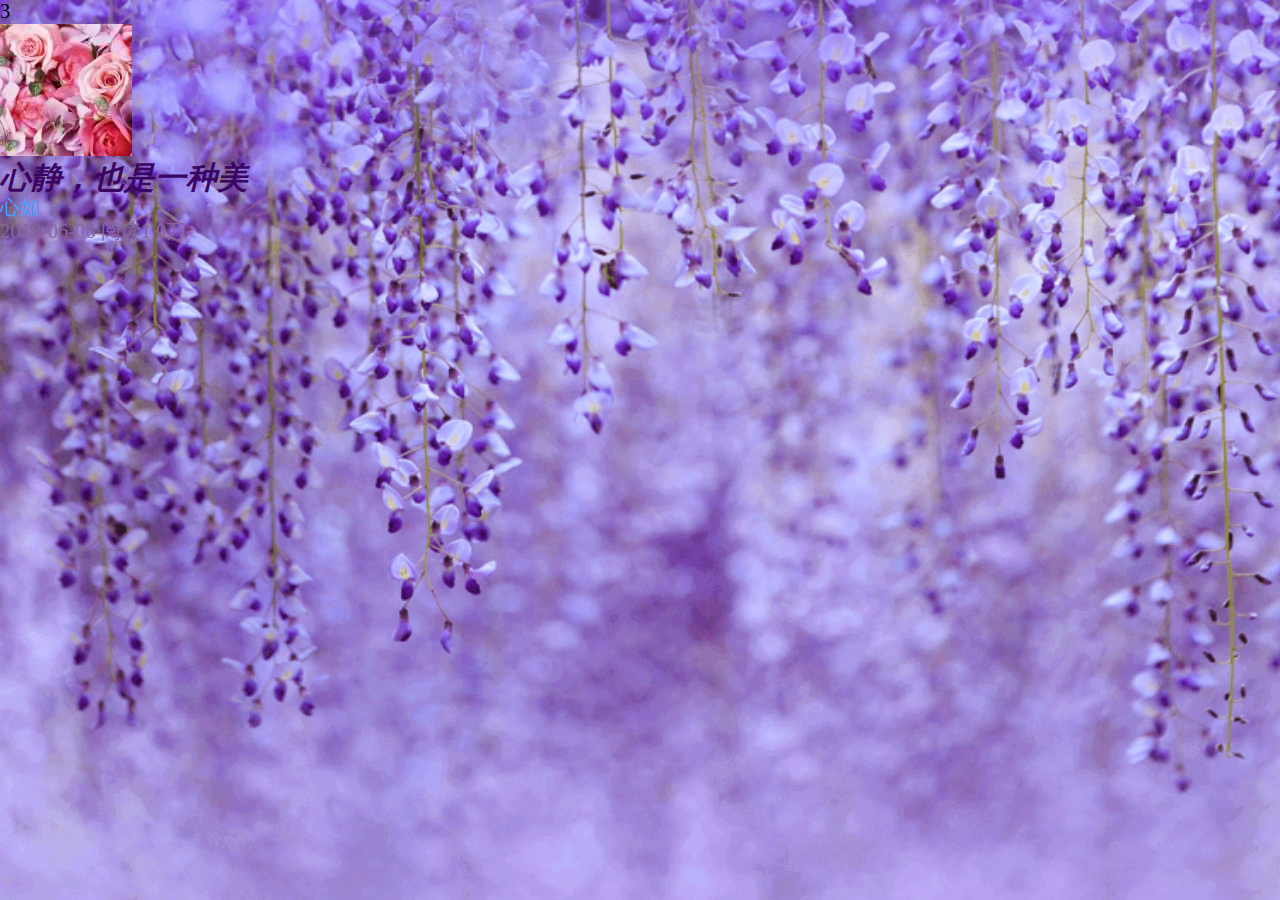
<file: header/index.html>
<!DOCTYPE html>
<html lang="en">
<head>
    <meta charset="UTF-8">
    <meta name="viewport" content="width=device-width, initial-scale=1, maximum-scale=1, user-scalable=no">
    <title>紫色勿忘我</title>
    <script type="text/javascript" src="js/rem.js"></script>
    <script type="text/javascript" src="js/jquery.js"></script>
    <script type="text/javascript" src="js/vue.min.js"></script>
    <script type="text/javascript" src="js/index.js"></script>

    <link rel="stylesheet" href="css/icon.css">
    <link rel="stylesheet" href="css/normalize.css">

    <link rel="stylesheet" href="css/index.css">

</head>
<body>

<div class="mp-frame mp-article" style="background-color: rgb(214, 199, 255);  background-image: none;">
    <div data-v-1fbd1428="" class="scene">
        <div style="position: fixed; width: 19.6437px; left: 57.2307px; animation-name: left1543019634489; top: -20px; animation-duration: 14.0882s; animation-iteration-count: infinite; animation-timing-function: linear;">
            <img src="image/1.png"
                 style="animation-name: rotate1543019634489; animation-duration: 4.87678s; animation-iteration-count: infinite; animation-timing-function: ease-in-out; animation-direction: alternate; width: 100%; height: 100%;">
        </div>
        <div style="position: fixed; width: 22.9184px; left: 268.636px; animation-name: left1543019634489; top: -20px; animation-duration: 14.9731s; animation-iteration-count: infinite; animation-timing-function: linear;">
            <img src="image/a1.png"
                 style="animation-name: rotate1543019634489; animation-duration: 4.08827s; animation-iteration-count: infinite; animation-timing-function: ease-in-out; animation-direction: alternate; width: 100%; height: 100%;">
        </div>
        <div style="position: fixed; width: 22.3128px; left: 175.008px; animation-name: left1543019634489; top: -20px; animation-duration: 13.869s; animation-iteration-count: infinite; animation-timing-function: linear;">
            <img src="image/a1.png"
                 style="animation-name: rotate1543019634489; animation-duration: 3.1386s; animation-iteration-count: infinite; animation-timing-function: ease-in-out; animation-direction: alternate; width: 100%; height: 100%;">
        </div>
        <div style="position: fixed; width: 22.0562px; left: 80.989px; animation-name: right1543019634489; top: -20px; animation-duration: 13.0135s; animation-iteration-count: infinite; animation-timing-function: linear;">
            <img src="image/a1.png"
                 style="animation-name: rotate1543019634489; animation-duration: 4.04648s; animation-iteration-count: infinite; animation-timing-function: ease-in-out; animation-direction: alternate; width: 100%; height: 100%;">
        </div>
        <div style="position: fixed; width: 19.9283px; left: 113.172px; animation-name: right1543019634489; top: -20px; animation-duration: 13.5411s; animation-iteration-count: infinite; animation-timing-function: linear;">
            <img src="image/2.png"
                 style="animation-name: clock1543019634489; animation-duration: 4.81709s; animation-iteration-count: infinite; animation-timing-function: ease-in-out; animation-direction: alternate; width: 100%; height: 100%;">
        </div>
        <div style="position: fixed; width: 18.2769px; left: 346.847px; animation-name: right1543019634489; top: -20px; animation-duration: 14.223s; animation-iteration-count: infinite; animation-timing-function: linear;">
            <img src="image/3.png"
                 style="animation-name: rotate1543019634489; animation-duration: 5.36035s; animation-iteration-count: infinite; animation-timing-function: ease-in-out; animation-direction: alternate; width: 100%; height: 100%;">
        </div>
        <div style="position: fixed; width: 20.9696px; left: 115.312px; animation-name: left1543019634489; top: -20px; animation-duration: 15.7478s; animation-iteration-count: infinite; animation-timing-function: linear;">
            <img src="image/a1.png"
                 style="animation-name: clock1543019634489; animation-duration: 2.86811s; animation-iteration-count: infinite; animation-timing-function: ease-in-out; animation-direction: alternate; width: 100%; height: 100%;">
        </div>
        <div style="position: fixed; width: 25.9051px; left: 169.298px; animation-name: left1543019634489; top: -20px; animation-duration: 13.1332s; animation-iteration-count: infinite; animation-timing-function: linear;">
            <img src="image/4.png"
                 style="animation-name: clock1543019634489; animation-duration: 4.28337s; animation-iteration-count: infinite; animation-timing-function: ease-in-out; animation-direction: alternate; width: 100%; height: 100%;">
        </div>
        <div style="position: fixed; width: 23.4991px; left: 264.358px; animation-name: right1543019634489; top: -20px; animation-duration: 14.9181s; animation-iteration-count: infinite; animation-timing-function: linear;">
            <img src="image/5.png"
                 style="animation-name: clock1543019634489; animation-duration: 4.78672s; animation-iteration-count: infinite; animation-timing-function: ease-in-out; animation-direction: alternate; width: 100%; height: 100%;">
        </div>
        <div style="position: fixed; width: 23.162px; left: 267.375px; animation-name: left1543019634489; top: -20px; animation-duration: 14.0062s; animation-iteration-count: infinite; animation-timing-function: linear;">
            <img src="image/6.png"
                 style="animation-name: clock1543019634489; animation-duration: 2.42428s; animation-iteration-count: infinite; animation-timing-function: ease-in-out; animation-direction: alternate; width: 100%; height: 100%;">
        </div>
        <div style="position: fixed; width: 19.8692px; left: 54.5907px; animation-name: right1543019634489; top: -20px; animation-duration: 15.6666s; animation-iteration-count: infinite; animation-timing-function: linear;">
            <img src="image/7.png"
                 style="animation-name: clock1543019634489; animation-duration: 4.89275s; animation-iteration-count: infinite; animation-timing-function: ease-in-out; animation-direction: alternate; width: 100%; height: 100%;">
        </div>
        <div style="position: fixed; width: 25.3383px; left: 208.004px; animation-name: right1543019634489; top: -20px; animation-duration: 13.2793s; animation-iteration-count: infinite; animation-timing-function: linear;">
            <img src="image/8.png"
                 style="animation-name: rotate1543019634489; animation-duration: 2.94118s; animation-iteration-count: infinite; animation-timing-function: ease-in-out; animation-direction: alternate; width: 100%; height: 100%;">
        </div>
        <div style="position: fixed; width: 18.2355px; left: 204.555px; animation-name: left1543019634489; top: -20px; animation-duration: 15.9538s; animation-iteration-count: infinite; animation-timing-function: linear;">
            <img src="image/a1.png"
                 style="animation-name: rotate1543019634489; animation-duration: 5.25293s; animation-iteration-count: infinite; animation-timing-function: ease-in-out; animation-direction: alternate; width: 100%; height: 100%;">
        </div>
        <div style="position: fixed; width: 24.0062px; left: 344.346px; animation-name: right1543019634489; top: -20px; animation-duration: 14.742s; animation-iteration-count: infinite; animation-timing-function: linear;">
            <img src="image/a1.png"
                 style="animation-name: clock1543019634489; animation-duration: 5.37108s; animation-iteration-count: infinite; animation-timing-function: ease-in-out; animation-direction: alternate; width: 100%; height: 100%;">
        </div>
        <div style="position: fixed; width: 21.163px; left: 285.366px; animation-name: right1543019634489; top: -20px; animation-duration: 12.282s; animation-iteration-count: infinite; animation-timing-function: linear;">
            <img src="image/9.png"
                 style="animation-name: clock1543019634489; animation-duration: 2.47773s; animation-iteration-count: infinite; animation-timing-function: ease-in-out; animation-direction: alternate; width: 100%; height: 100%;">
        </div>
        <div style="position: fixed; width: 25.4031px; left: 26.7148px; animation-name: right1543019634489; top: -20px; animation-duration: 13.3109s; animation-iteration-count: infinite; animation-timing-function: linear;">
            <img src="image/10.png"
                 style="animation-name: rotate1543019634489; animation-duration: 2.01206s; animation-iteration-count: infinite; animation-timing-function: ease-in-out; animation-direction: alternate; width: 100%; height: 100%;">
        </div>
        <div style="position: fixed; width: 18.1147px; left: 98.6723px; animation-name: right1543019634489; top: -20px; animation-duration: 13.0291s; animation-iteration-count: infinite; animation-timing-function: linear;">
            <img src="image/a1.png"
                 style="animation-name: rotate1543019634489; animation-duration: 3.12491s; animation-iteration-count: infinite; animation-timing-function: ease-in-out; animation-direction: alternate; width: 100%; height: 100%;">
        </div>
        <div style="position: fixed; width: 26.1832px; left: 343.9px; animation-name: left1543019634489; top: -20px; animation-duration: 13.6959s; animation-iteration-count: infinite; animation-timing-function: linear;">
            <img src="image/11.png"
                 style="animation-name: rotate1543019634489; animation-duration: 2.26279s; animation-iteration-count: infinite; animation-timing-function: ease-in-out; animation-direction: alternate; width: 100%; height: 100%;">
        </div>
        <div style="position: fixed; width: 20.2942px; left: 175.613px; animation-name: right1543019634489; top: -20px; animation-duration: 12.7938s; animation-iteration-count: infinite; animation-timing-function: linear;">
            <img src="image/2.png"
                 style="animation-name: rotate1543019634489; animation-duration: 4.0127s; animation-iteration-count: infinite; animation-timing-function: ease-in-out; animation-direction: alternate; width: 100%; height: 100%;">
        </div>
        <div style="position: fixed; width: 19.3115px; left: 346.677px; animation-name: right1543019634489; top: -20px; animation-duration: 15.437s; animation-iteration-count: infinite; animation-timing-function: linear;">
            <img src="image/a1.png"
                 style="animation-name: rotate1543019634489; animation-duration: 3.37406s; animation-iteration-count: infinite; animation-timing-function: ease-in-out; animation-direction: alternate; width: 100%; height: 100%;">
        </div>
        <div style="position: fixed; width: 20.0888px; left: 61.3184px; animation-name: right1543019634489; top: -20px; animation-duration: 12.9728s; animation-iteration-count: infinite; animation-timing-function: linear;">
            <img src="image/12.png"
                 style="animation-name: clock1543019634489; animation-duration: 2.43689s; animation-iteration-count: infinite; animation-timing-function: ease-in-out; animation-direction: alternate; width: 100%; height: 100%;">
        </div>
    </div>
    <div class="mp-article-bgfixed absolute"></div>
    <div class="mp-article-head"></div>
    <div class="mp-article-tpl" style="min-height: 667px;">
        <div class="mp-article-content-container">
            <div class="mp-article-content">
                <div class="mp-article-content-head"></div>
                <div class="mp-article-content-area">
                    <div class="mp-article-caption">
                        <div class="mp-article-caption-wrap">3
                            <div class="mp-article-caption-tall">
                                <div class="mp-article-caption-img" style="border-color: rgba(57, 6, 97, 0.1);"><img
                                        src="image/132.jpg"></div>
                                <h2 class="mp-article-caption-title"><em class="mp-article-caption-title-word"
                                                                         style="color: rgb(57, 6, 97);">
                                    心静，也是一种美
                                </em></h2>
                                <div class="mp-article-caption-subhead">
                                    <div class="mp-article-caption-subhead-author" style="color: rgb(68, 160, 255);">
                                        心如
                                    </div>
                                    <div class="mp-article-caption-subhead-info"><span
                                            class="mp-article-caption-subhead-time" style="color: rgb(136, 102, 163);">
        2018-06-06
      </span> <span class="mp-article-caption-subhead-count" style="color: rgb(136, 102, 163);"><span>阅读</span><span>1.0万</span></span>
                                    </div>
                                </div>
                            </div>
                        </div>
                    </div>



                </div>

            </div>
            <div class="print-button"></div>
        </div>
    </div>


</div>

</body>
</html>
</file>
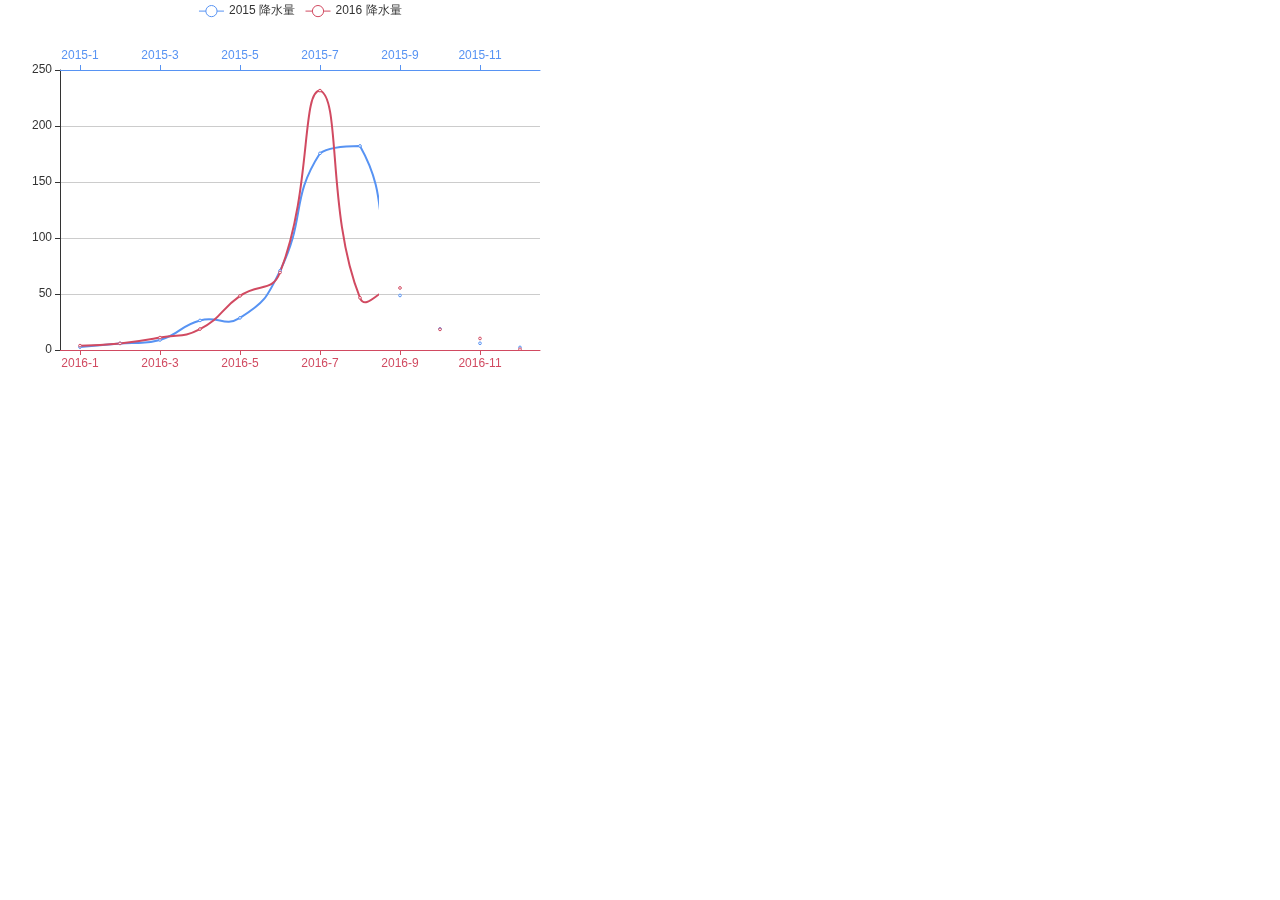
<file: header/earch.html>
<!DOCTYPE html>
<html lang="en">
<head>
    <meta charset="UTF-8">
    <meta name="viewport" content="width=device-width, initial-scale=1, maximum-scale=1, user-scalable=no">
    <title>echarts</title>
    <script type="text/javascript" src="js/rem.js"></script>
    <script type="text/javascript" src="js/jquery.js"></script>
    <script type="text/javascript" src="js/vue.min.js"></script>
    <script type="text/javascript" src="js/echarts.min.js"></script>
    <!--<script type="text/javascript" src="js/index.js"></script>-->

    <link rel="stylesheet" href="css/icon.css">
    <link rel="stylesheet" href="css/normalize.css">

    <link rel="stylesheet" href="css/index.css">
    <!--<script type="text/javascript" src="http://echarts.baidu.com/gallery/vendors/echarts/echarts-all-3.js"></script>-->
</head>
<body>
<!-- 为ECharts准备一个具备大小（宽高）的Dom -->
<div id="main" style="width: 600px;height:400px;"></div>
<script type="text/javascript" src="js/earch111.js"></script>
<!--<script type="text/javascript">
    // 基于准备好的dom，初始化echarts实例
    var myChart = echarts.init(document.getElementById('main'));

    // 指定图表的配置项和数据
    var option = {
        title: {
            text: 'ECharts 入门示例'
        },
        tooltip: {},
        legend: {
            data:['销量']
        },
        xAxis: {
            data: ["衬衫","羊毛衫","雪纺衫","裤子","高跟鞋","袜子"]
        },
        yAxis: {},
        series: [{
            name: '销量',
            type: 'bar',
            data: [5, 20, 36, 10, 10, 20]
        }]
    };

    // 使用刚指定的配置项和数据显示图表。
    myChart.setOption(option);
</script>-->
</body>
</html>
</file>
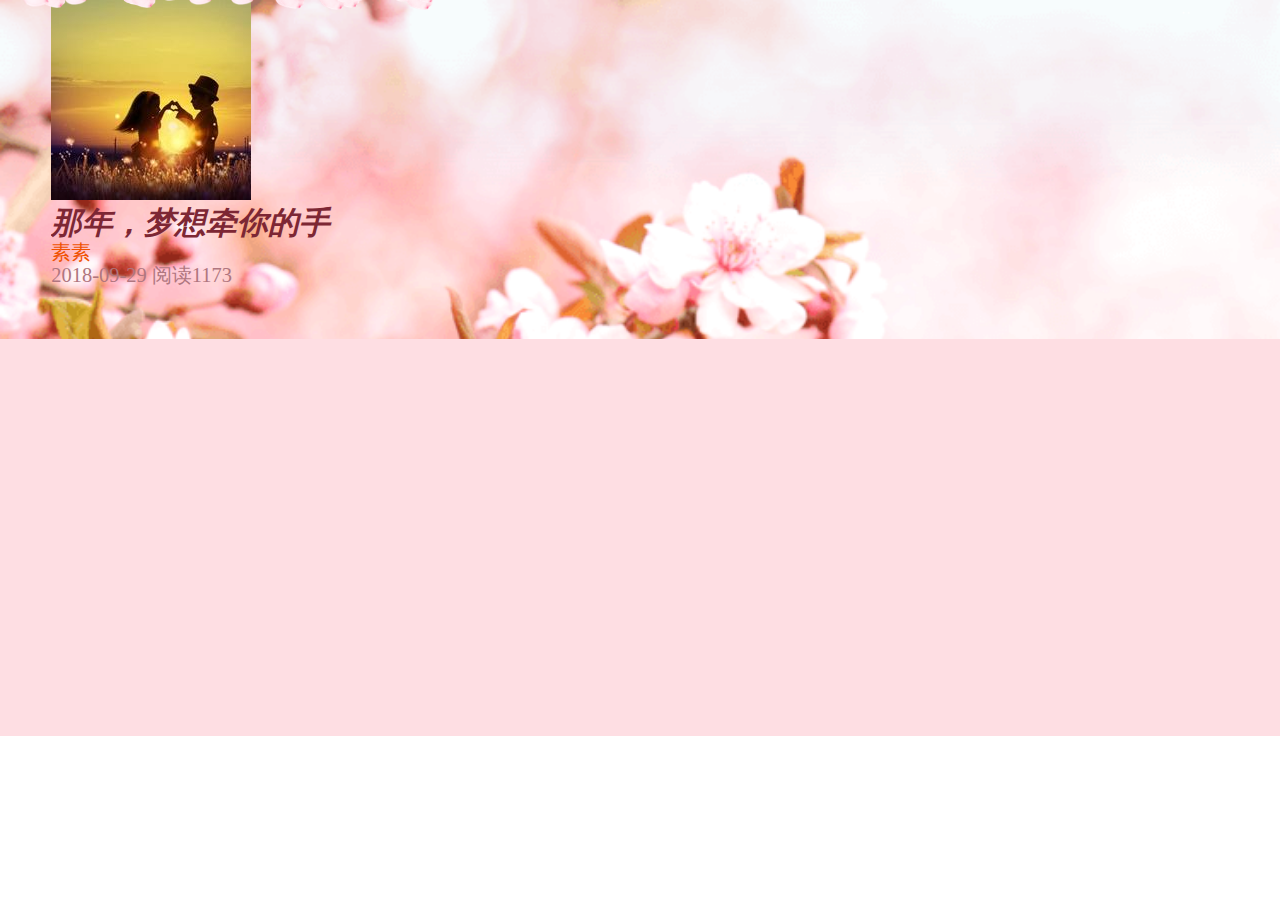
<file: header/index1.html>
<!DOCTYPE html>
<html lang="en">
<head>
    <meta charset="UTF-8">
    <meta name="viewport" content="width=device-width, initial-scale=1, maximum-scale=1, user-scalable=no">
    <title>樱花</title>
    <script type="text/javascript" src="js/rem.js"></script>
    <script type="text/javascript" src="js/jquery.js"></script>
    <script type="text/javascript" src="js/vue.min.js"></script>
    <script type="text/javascript" src="js/index.js"></script>

    <link rel="stylesheet" href="css/icon.css">
    <link rel="stylesheet" href="css/normalize.css">
    <link rel="stylesheet" href="css/index1.css">
</head>

<body>
<div style="position: fixed; background-color: gray;"></div>

<div class="mp-frame mp-article" style="background-color: rgb(254, 222, 227); background-image: none;">
    <div data-v-1fbd1428="" class="scene">
        <div style="position: fixed; width: 20.3295px; left: 335.515px; animation-name: right1543144649407; top: -20px; animation-duration: 14.4497s; animation-iteration-count: infinite; animation-timing-function: linear;">
            <img src="image/img/1.png"
                 style="animation-name: rotate1543144649407; animation-duration: 2.08494s; animation-iteration-count: infinite; animation-timing-function: ease-in-out; animation-direction: alternate; width: 100%; height: 100%;">
        </div>
        <div style="position: fixed; width: 23.5121px; left: 120.127px; animation-name: left1543144649407; top: -20px; animation-duration: 12.2269s; animation-iteration-count: infinite; animation-timing-function: linear;">
            <img src="image/img/2.png"
                 style="animation-name: clock1543144649407; animation-duration: 5.89313s; animation-iteration-count: infinite; animation-timing-function: ease-in-out; animation-direction: alternate; width: 100%; height: 100%;">
        </div>
        <div style="position: fixed; width: 23.9372px; left: 409.057px; animation-name: left1543144649407; top: -20px; animation-duration: 12.8152s; animation-iteration-count: infinite; animation-timing-function: linear;">
            <img src="image/img/2.png"
                 style="animation-name: rotate1543144649407; animation-duration: 5.47329s; animation-iteration-count: infinite; animation-timing-function: ease-in-out; animation-direction: alternate; width: 100%; height: 100%;">
        </div>
        <div style="position: fixed; width: 22.3194px; left: 157.511px; animation-name: right1543144649407; top: -20px; animation-duration: 12.2538s; animation-iteration-count: infinite; animation-timing-function: linear;">
            <img src="image/img/1.png"
                 style="animation-name: clock1543144649407; animation-duration: 3.93178s; animation-iteration-count: infinite; animation-timing-function: ease-in-out; animation-direction: alternate; width: 100%; height: 100%;">
        </div>
        <div style="position: fixed; width: 26.7282px; left: 333.543px; animation-name: left1543144649407; top: -20px; animation-duration: 14.4678s; animation-iteration-count: infinite; animation-timing-function: linear;">
            <img src="image/img/2.png"
                 style="animation-name: clock1543144649407; animation-duration: 4.00181s; animation-iteration-count: infinite; animation-timing-function: ease-in-out; animation-direction: alternate; width: 100%; height: 100%;">
        </div>
        <div style="position: fixed; width: 28.7381px; left: 403.955px; animation-name: left1543144649407; top: -20px; animation-duration: 14.0905s; animation-iteration-count: infinite; animation-timing-function: linear;">
            <img src="image/img/2.png"
                 style="animation-name: rotate1543144649407; animation-duration: 4.47974s; animation-iteration-count: infinite; animation-timing-function: ease-in-out; animation-direction: alternate; width: 100%; height: 100%;">
        </div>
        <div style="position: fixed; width: 26.9364px; left: 273.02px; animation-name: right1543144649407; top: -20px; animation-duration: 15.5839s; animation-iteration-count: infinite; animation-timing-function: linear;">
            <img src="image/img/2.png"
                 style="animation-name: clock1543144649407; animation-duration: 5.36624s; animation-iteration-count: infinite; animation-timing-function: ease-in-out; animation-direction: alternate; width: 100%; height: 100%;">
        </div>
        <div style="position: fixed; width: 23.8056px; left: 342.153px; animation-name: right1543144649407; top: -20px; animation-duration: 15.3854s; animation-iteration-count: infinite; animation-timing-function: linear;">
            <img src="image/img/1.png"
                 style="animation-name: clock1543144649407; animation-duration: 4.07396s; animation-iteration-count: infinite; animation-timing-function: ease-in-out; animation-direction: alternate; width: 100%; height: 100%;">
        </div>
        <div style="position: fixed; width: 26.716px; left: 185.169px; animation-name: right1543144649407; top: -20px; animation-duration: 14.1664s; animation-iteration-count: infinite; animation-timing-function: linear;">
            <img src="image/img/1.png"
                 style="animation-name: clock1543144649407; animation-duration: 3.68071s; animation-iteration-count: infinite; animation-timing-function: ease-in-out; animation-direction: alternate; width: 100%; height: 100%;">
        </div>
        <div style="position: fixed; width: 27.9856px; left: 277.417px; animation-name: left1543144649407; top: -20px; animation-duration: 12.5593s; animation-iteration-count: infinite; animation-timing-function: linear;">
            <img src="image/img/2.png"
                 style="animation-name: rotate1543144649407; animation-duration: 4.83251s; animation-iteration-count: infinite; animation-timing-function: ease-in-out; animation-direction: alternate; width: 100%; height: 100%;">
        </div>
        <div style="position: fixed; width: 27.1128px; left: 129.21px; animation-name: right1543144649407; top: -20px; animation-duration: 14.8758s; animation-iteration-count: infinite; animation-timing-function: linear;">
            <img src="image/img/2.png"
                 style="animation-name: clock1543144649407; animation-duration: 3.99465s; animation-iteration-count: infinite; animation-timing-function: ease-in-out; animation-direction: alternate; width: 100%; height: 100%;">
        </div>
        <div style="position: fixed; width: 27.0346px; left: 227.119px; animation-name: right1543144649407; top: -20px; animation-duration: 12.7946s; animation-iteration-count: infinite; animation-timing-function: linear;">
            <img src="image/img/1.png"
                 style="animation-name: clock1543144649407; animation-duration: 2.45663s; animation-iteration-count: infinite; animation-timing-function: ease-in-out; animation-direction: alternate; width: 100%; height: 100%;">
        </div>
        <div style="position: fixed; width: 26.6926px; left: 60.5933px; animation-name: left1543144649407; top: -20px; animation-duration: 14.8854s; animation-iteration-count: infinite; animation-timing-function: linear;">
            <img src="image/img/1.png"
                 style="animation-name: rotate1543144649407; animation-duration: 4.58142s; animation-iteration-count: infinite; animation-timing-function: ease-in-out; animation-direction: alternate; width: 100%; height: 100%;">
        </div>
        <div style="position: fixed; width: 27.0751px; left: 38.9392px; animation-name: left1543144649407; top: -20px; animation-duration: 12.7122s; animation-iteration-count: infinite; animation-timing-function: linear;">
            <img src="image/img/2.png"
                 style="animation-name: clock1543144649407; animation-duration: 4.90878s; animation-iteration-count: infinite; animation-timing-function: ease-in-out; animation-direction: alternate; width: 100%; height: 100%;">
        </div>
        <div style="position: fixed; width: 23.4572px; left: 228.854px; animation-name: left1543144649407; top: -20px; animation-duration: 12.9475s; animation-iteration-count: infinite; animation-timing-function: linear;">
            <img src="image/img/1.png"
                 style="animation-name: clock1543144649407; animation-duration: 2.49277s; animation-iteration-count: infinite; animation-timing-function: ease-in-out; animation-direction: alternate; width: 100%; height: 100%;">
        </div>
        <div style="position: fixed; width: 19.4353px; left: 199.836px; animation-name: right1543144649407; top: -20px; animation-duration: 14.5152s; animation-iteration-count: infinite; animation-timing-function: linear;">
            <img src="image/img/2.png"
                 style="animation-name: rotate1543144649407; animation-duration: 4.74673s; animation-iteration-count: infinite; animation-timing-function: ease-in-out; animation-direction: alternate; width: 100%; height: 100%;">
        </div>
        <div style="position: fixed; width: 23.4204px; left: 390.311px; animation-name: left1543144649407; top: -20px; animation-duration: 15.3119s; animation-iteration-count: infinite; animation-timing-function: linear;">
            <img src="image/img/1.png"
                 style="animation-name: clock1543144649407; animation-duration: 5.21521s; animation-iteration-count: infinite; animation-timing-function: ease-in-out; animation-direction: alternate; width: 100%; height: 100%;">
        </div>
        <div style="position: fixed; width: 21.5764px; left: 413.167px; animation-name: right1543144649407; top: -20px; animation-duration: 14.7218s; animation-iteration-count: infinite; animation-timing-function: linear;">
            <img src="image/img/2.png"
                 style="animation-name: rotate1543144649407; animation-duration: 5.56604s; animation-iteration-count: infinite; animation-timing-function: ease-in-out; animation-direction: alternate; width: 100%; height: 100%;">
        </div>
        <div style="position: fixed; width: 28.4795px; left: 317.758px; animation-name: right1543144649407; top: -20px; animation-duration: 12.5876s; animation-iteration-count: infinite; animation-timing-function: linear;">
            <img src="image/img/2.png"
                 style="animation-name: clock1543144649407; animation-duration: 2.59035s; animation-iteration-count: infinite; animation-timing-function: ease-in-out; animation-direction: alternate; width: 100%; height: 100%;">
        </div>
        <div style="position: fixed; width: 25.0193px; left: 331.64px; animation-name: left1543144649407; top: -20px; animation-duration: 13.2649s; animation-iteration-count: infinite; animation-timing-function: linear;">
            <img src="image/img/1.png"
                 style="animation-name: rotate1543144649407; animation-duration: 2.31154s; animation-iteration-count: infinite; animation-timing-function: ease-in-out; animation-direction: alternate; width: 100%; height: 100%;">
        </div>
        <div style="position: fixed; width: 28.537px; left: 20.3185px; animation-name: right1543144649407; top: -20px; animation-duration: 15.4914s; animation-iteration-count: infinite; animation-timing-function: linear;">
            <img src="image/img/1.png"
                 style="animation-name: clock1543144649407; animation-duration: 5.65182s; animation-iteration-count: infinite; animation-timing-function: ease-in-out; animation-direction: alternate; width: 100%; height: 100%;">
        </div>
    </div>
    <div class="mp-article-head"></div>
    <div class="mp-article-tpl" style="min-height: 736px;">
        <div class="mp-article-content-container">
            <div class="mp-article-content">
                <div class="mp-article-content-head"></div>
                <div class="mp-article-content-area">
                    <div class="mp-article-caption">
                        <div class="mp-article-caption-wrap"><!----> <!---->
                            <div class="mp-article-caption-tall">
                                <div class="mp-article-caption-img" style="border-color: rgba(125, 39, 52, 0.1);"><img
                                        src="image/img/111.jpg"></div>
                                <h2 class="mp-article-caption-title"><em class="mp-article-caption-title-word"
                                                                         style="color: rgb(125, 39, 52);">
                                    那年，梦想牵你的手
                                </em></h2>
                                <div class="mp-article-caption-subhead"><!---->
                                    <div class="mp-article-caption-subhead-author" style="color: rgb(240, 81, 0);">
                                        素素
                                    </div>
                                    <div class="mp-article-caption-subhead-info"><span
                                            class="mp-article-caption-subhead-time" style="color: rgb(176, 118, 127);">
        2018-09-29
      </span> <span class="mp-article-caption-subhead-count" style="color: rgb(176, 118, 127);"><span>阅读</span><span>1173</span></span>
                                    </div>
                                </div>
                            </div>
                        </div>
                    </div> <!---->

                </div>

            </div>
            <div class="print-button"></div>
        </div>
    </div>

</div>

</body>
</html>
</file>
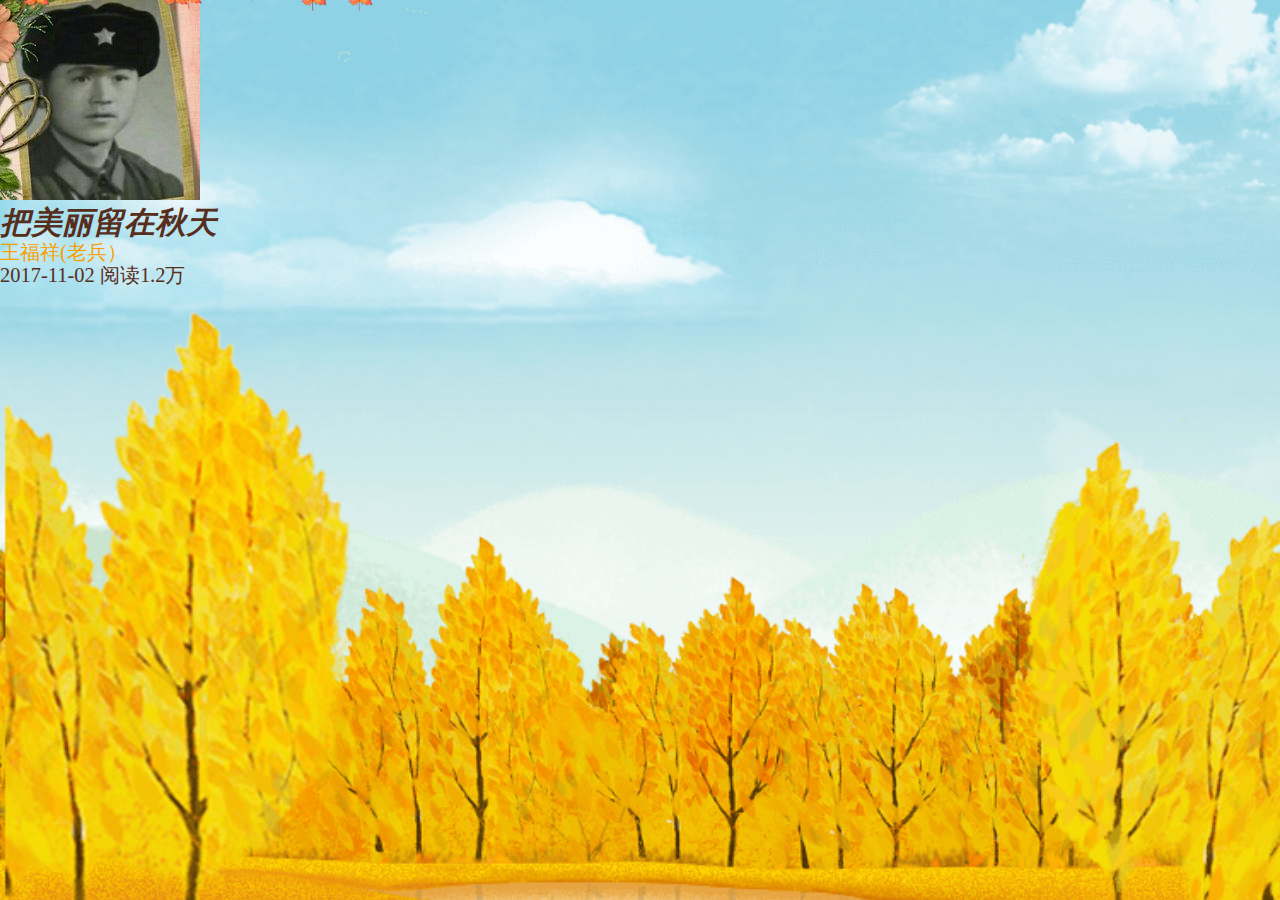
<file: header/index2.html>
<!DOCTYPE html>
<html lang="en">
<head>
    <meta charset="UTF-8">
    <meta name="viewport" content="width=device-width, initial-scale=1, maximum-scale=1, user-scalable=no">
    <title>秋天</title>
    <script type="text/javascript" src="js/rem.js"></script>
    <script type="text/javascript" src="js/jquery.js"></script>
    <script type="text/javascript" src="js/vue.min.js"></script>
    <script type="text/javascript" src="js/index.js"></script>

    <link rel="stylesheet" href="css/icon.css">
    <link rel="stylesheet" href="css/normalize.css">
    <link rel="stylesheet" href="css/index2.css">
</head>
<body>
<div class="mp-frame mp-article cover" style="background-color: rgb(255, 240, 197); ">
    <div data-v-1fbd1428="" class="scene">
        <div style="position: fixed; width: 21.5368px; left: 316.506px; animation-name: left1543144542070; top: -20px; animation-duration: 15.0375s; animation-iteration-count: infinite; animation-timing-function: linear;">
            <img src="image/img2/1.png"
                 style="animation-name: clock1543144542070; animation-duration: 3.98546s; animation-iteration-count: infinite; animation-timing-function: ease-in-out; animation-direction: alternate; width: 100%; height: 100%;">
        </div>
        <div style="position: fixed; width: 18.5967px; left: 58.6661px; animation-name: right1543144542070; top: -20px; animation-duration: 15.4009s; animation-iteration-count: infinite; animation-timing-function: linear;">
            <img src="image/img2/1.png"
                 style="animation-name: clock1543144542070; animation-duration: 3.13479s; animation-iteration-count: infinite; animation-timing-function: ease-in-out; animation-direction: alternate; width: 100%; height: 100%;">
        </div>
        <div style="position: fixed; width: 28.5237px; left: 347.682px; animation-name: left1543144542070; top: -20px; animation-duration: 15.7207s; animation-iteration-count: infinite; animation-timing-function: linear;">
            <img src="image/img2/1.png"
                 style="animation-name: rotate1543144542070; animation-duration: 3.22725s; animation-iteration-count: infinite; animation-timing-function: ease-in-out; animation-direction: alternate; width: 100%; height: 100%;">
        </div>
        <div style="position: fixed; width: 24.3767px; left: 278.688px; animation-name: right1543144542070; top: -20px; animation-duration: 15.8378s; animation-iteration-count: infinite; animation-timing-function: linear;">
            <img src="image/img2/2.png"
                 style="animation-name: rotate1543144542070; animation-duration: 4.26428s; animation-iteration-count: infinite; animation-timing-function: ease-in-out; animation-direction: alternate; width: 100%; height: 100%;">
        </div>
        <div style="position: fixed; width: 20.2037px; left: 244.161px; animation-name: right1543144542070; top: -20px; animation-duration: 15.6885s; animation-iteration-count: infinite; animation-timing-function: linear;">
            <img src="image/img2/1.png"
                 style="animation-name: rotate1543144542070; animation-duration: 2.65353s; animation-iteration-count: infinite; animation-timing-function: ease-in-out; animation-direction: alternate; width: 100%; height: 100%;">
        </div>
        <div style="position: fixed; width: 28.5209px; left: 301.184px; animation-name: right1543144542070; top: -20px; animation-duration: 15.602s; animation-iteration-count: infinite; animation-timing-function: linear;">
            <img src="image/img2/1.png"
                 style="animation-name: rotate1543144542070; animation-duration: 4.18818s; animation-iteration-count: infinite; animation-timing-function: ease-in-out; animation-direction: alternate; width: 100%; height: 100%;">
        </div>
        <div style="position: fixed; width: 28.2937px; left: 24.4063px; animation-name: right1543144542070; top: -20px; animation-duration: 13.0002s; animation-iteration-count: infinite; animation-timing-function: linear;">
            <img src="image/img2/1.png"
                 style="animation-name: rotate1543144542070; animation-duration: 3.66232s; animation-iteration-count: infinite; animation-timing-function: ease-in-out; animation-direction: alternate; width: 100%; height: 100%;">
        </div>
        <div style="position: fixed; width: 27.0114px; left: 163.79px; animation-name: right1543144542070; top: -20px; animation-duration: 13.0344s; animation-iteration-count: infinite; animation-timing-function: linear;">
            <img src="image/img2/1.png"
                 style="animation-name: clock1543144542070; animation-duration: 4.38865s; animation-iteration-count: infinite; animation-timing-function: ease-in-out; animation-direction: alternate; width: 100%; height: 100%;">
        </div>
        <div style="position: fixed; width: 18.473px; left: 127.793px; animation-name: left1543144542070; top: -20px; animation-duration: 14.2711s; animation-iteration-count: infinite; animation-timing-function: linear;">
            <img src="image/img2/1.png"
                 style="animation-name: clock1543144542070; animation-duration: 5.27606s; animation-iteration-count: infinite; animation-timing-function: ease-in-out; animation-direction: alternate; width: 100%; height: 100%;">
        </div>
        <div style="position: fixed; width: 26.5535px; left: 178.486px; animation-name: right1543144542070; top: -20px; animation-duration: 13.6907s; animation-iteration-count: infinite; animation-timing-function: linear;">
            <img src="image/img2/1.png"
                 style="animation-name: rotate1543144542070; animation-duration: 4.28947s; animation-iteration-count: infinite; animation-timing-function: ease-in-out; animation-direction: alternate; width: 100%; height: 100%;">
        </div>
        <div style="position: fixed; width: 22.1771px; left: 14.1463px; animation-name: left1543144542070; top: -20px; animation-duration: 14.9777s; animation-iteration-count: infinite; animation-timing-function: linear;">
            <img src="image/img2/1.png"
                 style="animation-name: rotate1543144542070; animation-duration: 4.5175s; animation-iteration-count: infinite; animation-timing-function: ease-in-out; animation-direction: alternate; width: 100%; height: 100%;">
        </div>
    </div>
    <div class="mp-article-bgfixed absolute"><!----> <!----></div>
    <div class="mp-article-head"></div>
    <div class="mp-article-tpl" style="min-height: 736px;">
        <div class="mp-article-content-container">
            <div class="mp-article-content">
                <div class="mp-article-content-head"></div>
                <div class="mp-article-content-area">
                    <div class="mp-article-caption">
                        <div class="mp-article-caption-wrap"><!----> <!---->
                            <div class="mp-article-caption-tall">
                                <div class="mp-article-caption-img" style="border-color: rgba(87, 45, 28, 0.1);"><img
                                        src="image/img2/111.jpg"></div>
                                <h2 class="mp-article-caption-title"><em class="mp-article-caption-title-word"
                                                                         style="color: rgb(87, 45, 28);">
                                    把美丽留在秋天
                                </em></h2>
                                <div class="mp-article-caption-subhead"><!---->
                                    <div class="mp-article-caption-subhead-author" style="color: rgb(247, 160, 0);">
                                        王福祥(老兵）
                                    </div>
                                    <div class="mp-article-caption-subhead-info"><span
                                            class="mp-article-caption-subhead-time" style="color: rgb(87, 45, 28);">
        2017-11-02
      </span> <span class="mp-article-caption-subhead-count"
                    style="color: rgb(87, 45, 28);"><span>阅读</span><span>1.2万</span></span></div>
                                </div>
                            </div>
                        </div>
                    </div>
                </div>
            </div>





            <div class="print-button"></div>
        </div>
    </div>

</div>


</body>
</html>
</file>
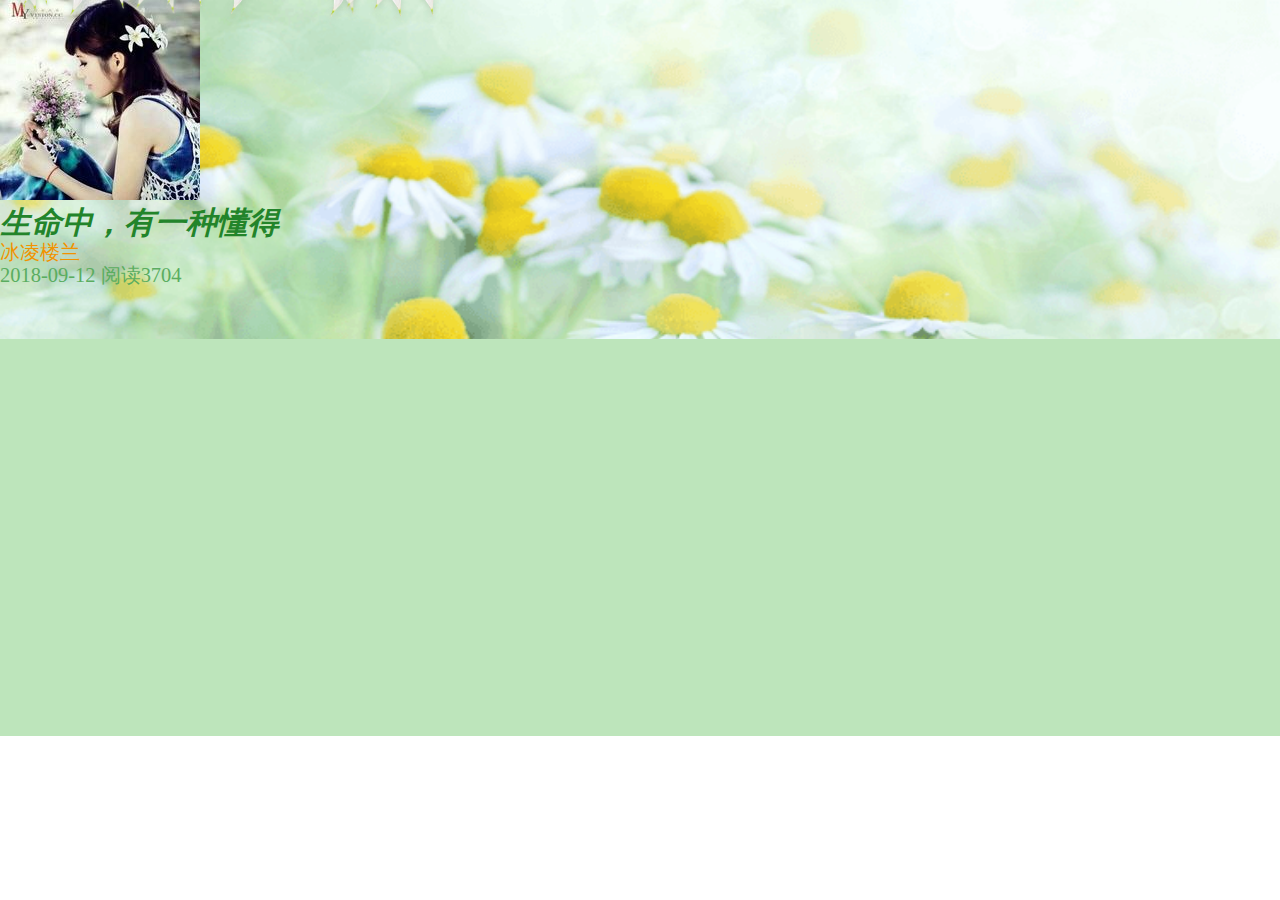
<file: header/index3.html>
<!DOCTYPE html>
<html lang="en">
<head>
    <meta charset="UTF-8">
    <meta name="viewport" content="width=device-width, initial-scale=1, maximum-scale=1, user-scalable=no">
    <title>花瓣</title>
    <script type="text/javascript" src="js/rem.js"></script>
    <script type="text/javascript" src="js/jquery.js"></script>
    <script type="text/javascript" src="js/vue.min.js"></script>
    <script type="text/javascript" src="js/index.js"></script>


    <link rel="stylesheet" href="css/icon.css">
    <link rel="stylesheet" href="css/normalize.css">
    <link rel="stylesheet" href="css/index3.css">
</head>
<body>
<div class="mp-frame mp-article" style="background-color: rgb(189, 229, 187);  background-image: none;">
    <div data-v-1fbd1428="" class="scene">
        <div style="position: fixed; width: 27.8696px; left: 379.738px; animation-name: right1543143803270; top: -20px; animation-duration: 12.0521s; animation-iteration-count: infinite; animation-timing-function: linear;">
            <img src="image/img3/1.png"
                 style="animation-name: clock1543143803270; animation-duration: 3.15893s; animation-iteration-count: infinite; animation-timing-function: ease-in-out; animation-direction: alternate; width: 100%; height: 100%;">
        </div>
        <div style="position: fixed; width: 24.9244px; left: 154.804px; animation-name: left1543143803270; top: -20px; animation-duration: 13.6385s; animation-iteration-count: infinite; animation-timing-function: linear;">
            <img src="image/img3/1.png"
                 style="animation-name: clock1543143803270; animation-duration: 5.14975s; animation-iteration-count: infinite; animation-timing-function: ease-in-out; animation-direction: alternate; width: 100%; height: 100%;">
        </div>
        <div style="position: fixed; width: 19.7647px; left: 186.627px; animation-name: right1543143803270; top: -20px; animation-duration: 12.4312s; animation-iteration-count: infinite; animation-timing-function: linear;">
            <img src="image/img3/1.png"
                 style="animation-name: clock1543143803270; animation-duration: 2.38837s; animation-iteration-count: infinite; animation-timing-function: ease-in-out; animation-direction: alternate; width: 100%; height: 100%;">
        </div>
        <div style="position: fixed; width: 18.952px; left: 32.6703px; animation-name: left1543143803270; top: -20px; animation-duration: 12.2563s; animation-iteration-count: infinite; animation-timing-function: linear;">
            <img src="image/img3/1.png"
                 style="animation-name: clock1543143803270; animation-duration: 5.69183s; animation-iteration-count: infinite; animation-timing-function: ease-in-out; animation-direction: alternate; width: 100%; height: 100%;">
        </div>
        <div style="position: fixed; width: 28.0161px; left: 64.4817px; animation-name: right1543143803270; top: -20px; animation-duration: 13.3153s; animation-iteration-count: infinite; animation-timing-function: linear;">
            <img src="image/img3/2.png"
                 style="animation-name: clock1543143803270; animation-duration: 4.52868s; animation-iteration-count: infinite; animation-timing-function: ease-in-out; animation-direction: alternate; width: 100%; height: 100%;">
        </div>
        <div style="position: fixed; width: 18.2572px; left: 324.376px; animation-name: left1543143803270; top: -20px; animation-duration: 12.6525s; animation-iteration-count: infinite; animation-timing-function: linear;">
            <img src="image/img3/1.png"
                 style="animation-name: rotate1543143803270; animation-duration: 2.15362s; animation-iteration-count: infinite; animation-timing-function: ease-in-out; animation-direction: alternate; width: 100%; height: 100%;">
        </div>
        <div style="position: fixed; width: 21.4702px; left: 107.238px; animation-name: right1543143803270; top: -20px; animation-duration: 12.5233s; animation-iteration-count: infinite; animation-timing-function: linear;">
            <img src="image/img3/1.png"
                 style="animation-name: clock1543143803270; animation-duration: 4.49258s; animation-iteration-count: infinite; animation-timing-function: ease-in-out; animation-direction: alternate; width: 100%; height: 100%;">
        </div>
        <div style="position: fixed; width: 28.5639px; left: 324.098px; animation-name: right1543143803270; top: -20px; animation-duration: 12.5188s; animation-iteration-count: infinite; animation-timing-function: linear;">
            <img src="image/img3/2.png"
                 style="animation-name: clock1543143803270; animation-duration: 5.72065s; animation-iteration-count: infinite; animation-timing-function: ease-in-out; animation-direction: alternate; width: 100%; height: 100%;">
        </div>
        <div style="position: fixed; width: 26.1846px; left: 225.353px; animation-name: left1543143803270; top: -20px; animation-duration: 13.7313s; animation-iteration-count: infinite; animation-timing-function: linear;">
            <img src="image/img3/2.png"
                 style="animation-name: rotate1543143803270; animation-duration: 4.3674s; animation-iteration-count: infinite; animation-timing-function: ease-in-out; animation-direction: alternate; width: 100%; height: 100%;">
        </div>
        <div style="position: fixed; width: 19.2448px; left: 162.59px; animation-name: right1543143803270; top: -20px; animation-duration: 13.6105s; animation-iteration-count: infinite; animation-timing-function: linear;">
            <img src="image/img3/2.png"
                 style="animation-name: clock1543143803270; animation-duration: 3.37731s; animation-iteration-count: infinite; animation-timing-function: ease-in-out; animation-direction: alternate; width: 100%; height: 100%;">
        </div>
        <div style="position: fixed; width: 24.2376px; left: 17.2883px; animation-name: left1543143803270; top: -20px; animation-duration: 15.3363s; animation-iteration-count: infinite; animation-timing-function: linear;">
            <img src="image/img3/1.png"
                 style="animation-name: clock1543143803270; animation-duration: 3.52595s; animation-iteration-count: infinite; animation-timing-function: ease-in-out; animation-direction: alternate; width: 100%; height: 100%;">
        </div>
        <div style="position: fixed; width: 27.0757px; left: 413.377px; animation-name: left1543143803270; top: -20px; animation-duration: 15.0466s; animation-iteration-count: infinite; animation-timing-function: linear;">
            <img src="image/img3/1.png"
                 style="animation-name: clock1543143803270; animation-duration: 3.21998s; animation-iteration-count: infinite; animation-timing-function: ease-in-out; animation-direction: alternate; width: 100%; height: 100%;">
        </div>
        <div style="position: fixed; width: 23.0446px; left: 131.413px; animation-name: left1543143803270; top: -20px; animation-duration: 15.6043s; animation-iteration-count: infinite; animation-timing-function: linear;">
            <img src="image/img3/2.png"
                 style="animation-name: clock1543143803270; animation-duration: 3.12986s; animation-iteration-count: infinite; animation-timing-function: ease-in-out; animation-direction: alternate; width: 100%; height: 100%;">
        </div>
        <div style="position: fixed; width: 24.0571px; left: 18.3471px; animation-name: right1543143803270; top: -20px; animation-duration: 14.8489s; animation-iteration-count: infinite; animation-timing-function: linear;">
            <img src="image/img3/1.png"
                 style="animation-name: rotate1543143803270; animation-duration: 3.57142s; animation-iteration-count: infinite; animation-timing-function: ease-in-out; animation-direction: alternate; width: 100%; height: 100%;">
        </div>
        <div style="position: fixed; width: 23.6354px; left: 369.098px; animation-name: left1543143803270; top: -20px; animation-duration: 12.5691s; animation-iteration-count: infinite; animation-timing-function: linear;">
            <img src="image/img3/2.png"
                 style="animation-name: clock1543143803270; animation-duration: 4.83034s; animation-iteration-count: infinite; animation-timing-function: ease-in-out; animation-direction: alternate; width: 100%; height: 100%;">
        </div>
        <div style="position: fixed; width: 26.0489px; left: 333.942px; animation-name: right1543143803270; top: -20px; animation-duration: 15.5948s; animation-iteration-count: infinite; animation-timing-function: linear;">
            <img src="image/img3/1.png"
                 style="animation-name: clock1543143803270; animation-duration: 4.21211s; animation-iteration-count: infinite; animation-timing-function: ease-in-out; animation-direction: alternate; width: 100%; height: 100%;">
        </div>
        <div style="position: fixed; width: 23.0349px; left: 8.22831px; animation-name: left1543143803270; top: -20px; animation-duration: 13.8249s; animation-iteration-count: infinite; animation-timing-function: linear;">
            <img src="image/img3/1.png"
                 style="animation-name: rotate1543143803270; animation-duration: 2.91664s; animation-iteration-count: infinite; animation-timing-function: ease-in-out; animation-direction: alternate; width: 100%; height: 100%;">
        </div>
        <div style="position: fixed; width: 19.5582px; left: 19.0767px; animation-name: left1543143803270; top: -20px; animation-duration: 13.1395s; animation-iteration-count: infinite; animation-timing-function: linear;">
            <img src="image/img3/2.png"
                 style="animation-name: rotate1543143803270; animation-duration: 2.19555s; animation-iteration-count: infinite; animation-timing-function: ease-in-out; animation-direction: alternate; width: 100%; height: 100%;">
        </div>
        <div style="position: fixed; width: 22.0536px; left: 342.257px; animation-name: left1543143803270; top: -20px; animation-duration: 14.6186s; animation-iteration-count: infinite; animation-timing-function: linear;">
            <img src="image/img3/2.png"
                 style="animation-name: rotate1543143803270; animation-duration: 4.571s; animation-iteration-count: infinite; animation-timing-function: ease-in-out; animation-direction: alternate; width: 100%; height: 100%;">
        </div>
    </div>
    <div class="mp-article-head"></div>
    <div class="mp-article-tpl" style="min-height: 736px;">
        <div class="mp-article-content-container">
            <div class="mp-article-content">
                <div class="mp-article-content-head"></div>
                <div class="mp-article-content-area">
                    <div class="mp-article-caption">
                        <div class="mp-article-caption-wrap"><!----> <!---->
                            <div class="mp-article-caption-tall">
                                <div class="mp-article-caption-img" style="border-color: rgba(34, 132, 42, 0.1);"><img
                                        src="image/img3/111.jpg"></div>
                                <h2 class="mp-article-caption-title"><em class="mp-article-caption-title-word"
                                                                         style="color: rgb(34, 132, 42);">
                                    生命中，有一种懂得
                                </em></h2>
                                <div class="mp-article-caption-subhead"><!---->
                                    <div class="mp-article-caption-subhead-author" style="color: rgb(241, 147, 0);">
                                        冰凌楼兰
                                    </div>
                                    <div class="mp-article-caption-subhead-info"><span
                                            class="mp-article-caption-subhead-time" style="color: rgb(90, 173, 96);">
        2018-09-12
      </span> <span class="mp-article-caption-subhead-count"
                    style="color: rgb(90, 173, 96);"><span>阅读</span><span>3704</span></span></div>
                                </div>
                            </div>
                        </div>
                    </div>  <!----> <!----> <!---->
                  </div>

            </div>
            <div class="print-button"></div>
        </div>
    </div>

</div>
</body>
</html>
</file>
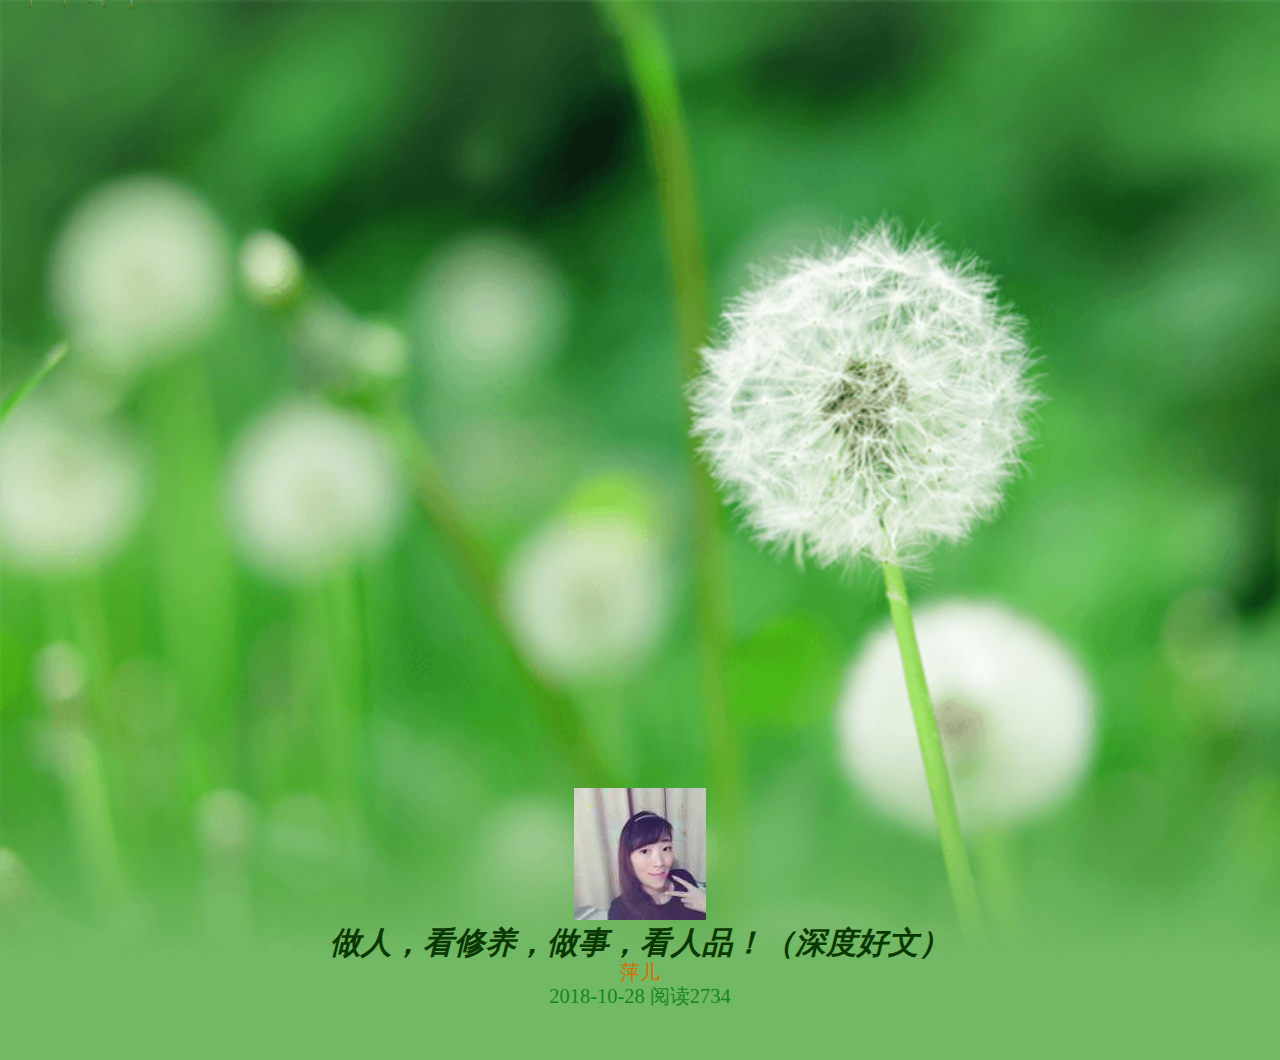
<file: header/index4.html>
<!DOCTYPE html>
<html lang="en">
<head>
    <meta charset="UTF-8">
    <meta name="viewport" content="width=device-width, initial-scale=1, maximum-scale=1, user-scalable=no">
    <title>蒲公英</title>
    <script type="text/javascript" src="js/rem.js"></script>
    <script type="text/javascript" src="js/jquery.js"></script>
    <script type="text/javascript" src="js/vue.min.js"></script>
    <script type="text/javascript" src="js/index.js"></script>


    <link rel="stylesheet" href="css/icon.css">
    <link rel="stylesheet" href="css/normalize.css">
    <link rel="stylesheet" href="css/index4.css">
</head>
<body>

<div class="mp-frame mp-article" style="background-color: rgb(113, 185, 100);  background-image: none;">
    <div data-v-65cd711e="" class="scene">
        <div style="position: fixed; width: 18.2798px; left: 143.485px; animation-name: left1543144580924; top: -20px; animation-duration: 21.6723s; animation-iteration-count: infinite; animation-timing-function: linear;">
            <img src="image/img4/1.png"
                 style="animation-name: slowrotate; animation-duration: 8.91661s; animation-iteration-count: infinite; animation-timing-function: ease-in-out; animation-direction: alternate; width: 100%; height: 100%;">
        </div>
        <div style="position: fixed; width: 18.5819px; left: 398.992px; animation-name: right1543144580924; top: -20px; animation-duration: 21.7772s; animation-iteration-count: infinite; animation-timing-function: linear;">
            <img src="image/img4/5.png"
                 style="animation-name: slowrotate; animation-duration: 5.85594s; animation-iteration-count: infinite; animation-timing-function: ease-in-out; animation-direction: alternate; width: 100%; height: 100%;">
        </div>
        <div style="position: fixed; width: 27.3468px; left: 82.5376px; animation-name: left1543144580924; top: -20px; animation-duration: 12.9629s; animation-iteration-count: infinite; animation-timing-function: linear;">
            <img src="image/img4/7.png"
                 style="animation-name: slowrotate; animation-duration: 7.743s; animation-iteration-count: infinite; animation-timing-function: ease-in-out; animation-direction: alternate; width: 100%; height: 100%;">
        </div>
        <div style="position: fixed; width: 21.4496px; left: 72.279px; animation-name: right1543144580924; top: -20px; animation-duration: 12.3885s; animation-iteration-count: infinite; animation-timing-function: linear;">
            <img src="image/img4/2.png"
                 style="animation-name: slowrotate1; animation-duration: 8.21674s; animation-iteration-count: infinite; animation-timing-function: ease-in-out; animation-direction: alternate; width: 100%; height: 100%;">
        </div>
        <div style="position: fixed; width: 22.815px; left: 274.679px; animation-name: left1543144580924; top: -20px; animation-duration: 12.9858s; animation-iteration-count: infinite; animation-timing-function: linear;">
            <img src="image/img4/3.png"
                 style="animation-name: slowrotate; animation-duration: 10.8341s; animation-iteration-count: infinite; animation-timing-function: ease-in-out; animation-direction: alternate; width: 100%; height: 100%;">
        </div>
        <div style="position: fixed; width: 25.7858px; left: 292.852px; animation-name: right1543144580924; top: -20px; animation-duration: 18.2513s; animation-iteration-count: infinite; animation-timing-function: linear;">
            <img src="image/img4/5.png"
                 style="animation-name: slowrotate; animation-duration: 7.97363s; animation-iteration-count: infinite; animation-timing-function: ease-in-out; animation-direction: alternate; width: 100%; height: 100%;">
        </div>
        <div style="position: fixed; width: 24.0884px; left: 318.255px; animation-name: right1543144580924; top: -20px; animation-duration: 21.6491s; animation-iteration-count: infinite; animation-timing-function: linear;">
            <img src="image/img4/4.png"
                 style="animation-name: slowrotate1; animation-duration: 7.6384s; animation-iteration-count: infinite; animation-timing-function: ease-in-out; animation-direction: alternate; width: 100%; height: 100%;">
        </div>
        <div style="position: fixed; width: 23.8964px; left: 122.949px; animation-name: left1543144580924; top: -20px; animation-duration: 17.8372s; animation-iteration-count: infinite; animation-timing-function: linear;">
            <img src="image/img4/1.png"
                 style="animation-name: slowrotate1; animation-duration: 11.1033s; animation-iteration-count: infinite; animation-timing-function: ease-in-out; animation-direction: alternate; width: 100%; height: 100%;">
        </div>
        <div style="position: fixed; width: 24.8389px; left: 89.9561px; animation-name: right1543144580924; top: -20px; animation-duration: 14.4515s; animation-iteration-count: infinite; animation-timing-function: linear;">
            <img src="image/img4/4.png"
                 style="animation-name: slowrotate1; animation-duration: 6.11131s; animation-iteration-count: infinite; animation-timing-function: ease-in-out; animation-direction: alternate; width: 100%; height: 100%;">
        </div>
        <div style="position: fixed; width: 25.4319px; left: 310.335px; animation-name: right1543144580924; top: -20px; animation-duration: 12.2899s; animation-iteration-count: infinite; animation-timing-function: linear;">
            <img src="image/img4/4.png"
                 style="animation-name: slowrotate; animation-duration: 11.762s; animation-iteration-count: infinite; animation-timing-function: ease-in-out; animation-direction: alternate; width: 100%; height: 100%;">
        </div>
        <div style="position: fixed; width: 24.5963px; left: 85.4756px; animation-name: right1543144580924; top: -20px; animation-duration: 18.0205s; animation-iteration-count: infinite; animation-timing-function: linear;">
            <img src="image/img4/2.png"
                 style="animation-name: slowrotate1; animation-duration: 5.10849s; animation-iteration-count: infinite; animation-timing-function: ease-in-out; animation-direction: alternate; width: 100%; height: 100%;">
        </div>
        <div style="position: fixed; width: 24.4108px; left: 305.291px; animation-name: right1543144580924; top: -20px; animation-duration: 12.0524s; animation-iteration-count: infinite; animation-timing-function: linear;">
            <img src="image/img4/7.png"
                 style="animation-name: slowrotate; animation-duration: 2.91778s; animation-iteration-count: infinite; animation-timing-function: ease-in-out; animation-direction: alternate; width: 100%; height: 100%;">
        </div>
        <div style="position: fixed; width: 21.6638px; left: 57.1048px; animation-name: left1543144580924; top: -20px; animation-duration: 21.4952s; animation-iteration-count: infinite; animation-timing-function: linear;">
            <img src="image/img4/1.png"
                 style="animation-name: slowrotate; animation-duration: 11.5776s; animation-iteration-count: infinite; animation-timing-function: ease-in-out; animation-direction: alternate; width: 100%; height: 100%;">
        </div>
        <div style="position: fixed; width: 23.8388px; left: 364.958px; animation-name: left1543144580924; top: -20px; animation-duration: 16.5273s; animation-iteration-count: infinite; animation-timing-function: linear;">
            <img src="image/img4/7.png"
                 style="animation-name: slowrotate1; animation-duration: 5.13055s; animation-iteration-count: infinite; animation-timing-function: ease-in-out; animation-direction: alternate; width: 100%; height: 100%;">
        </div>
        <div style="position: fixed; width: 28.4011px; left: 379.834px; animation-name: right1543144580924; top: -20px; animation-duration: 18.7708s; animation-iteration-count: infinite; animation-timing-function: linear;">
            <img src="image/img4/4.png"
                 style="animation-name: slowrotate; animation-duration: 3.31205s; animation-iteration-count: infinite; animation-timing-function: ease-in-out; animation-direction: alternate; width: 100%; height: 100%;">
        </div>
        <div style="position: fixed; width: 23.9669px; left: 42.1251px; animation-name: right1543144580924; top: -20px; animation-duration: 21.2166s; animation-iteration-count: infinite; animation-timing-function: linear;">
            <img src="image/img4/6.png"
                 style="animation-name: slowrotate1; animation-duration: 8.0062s; animation-iteration-count: infinite; animation-timing-function: ease-in-out; animation-direction: alternate; width: 100%; height: 100%;">
        </div>
        <div style="position: fixed; width: 27.6799px; left: 261.576px; animation-name: right1543144580924; top: -20px; animation-duration: 20.3645s; animation-iteration-count: infinite; animation-timing-function: linear;">
            <img src="image/img4/6.png"
                 style="animation-name: slowrotate; animation-duration: 8.59302s; animation-iteration-count: infinite; animation-timing-function: ease-in-out; animation-direction: alternate; width: 100%; height: 100%;">
        </div>
        <div style="position: fixed; width: 22.9854px; left: 23.3286px; animation-name: left1543144580924; top: -20px; animation-duration: 15.3961s; animation-iteration-count: infinite; animation-timing-function: linear;">
            <img src="image/img4/1.png"
                 style="animation-name: slowrotate1; animation-duration: 6.71182s; animation-iteration-count: infinite; animation-timing-function: ease-in-out; animation-direction: alternate; width: 100%; height: 100%;">
        </div>
        <div style="position: fixed; width: 28.1713px; left: 242.91px; animation-name: left1543144580924; top: -20px; animation-duration: 21.7749s; animation-iteration-count: infinite; animation-timing-function: linear;">
            <img src="image/img4/6.png"
                 style="animation-name: slowrotate; animation-duration: 11.6823s; animation-iteration-count: infinite; animation-timing-function: ease-in-out; animation-direction: alternate; width: 100%; height: 100%;">
        </div>
        <div style="position: fixed; width: 18.9874px; left: 57.6173px; animation-name: left1543144580924; top: -20px; animation-duration: 19.0397s; animation-iteration-count: infinite; animation-timing-function: linear;">
            <img src="image/img4/5.png"
                 style="animation-name: slowrotate; animation-duration: 9.45595s; animation-iteration-count: infinite; animation-timing-function: ease-in-out; animation-direction: alternate; width: 100%; height: 100%;">
        </div>
        <div style="position: fixed; width: 23.1115px; left: 141.873px; animation-name: right1543144580924; top: -20px; animation-duration: 16.8791s; animation-iteration-count: infinite; animation-timing-function: linear;">
            <img src="image/img4/4.png"
                 style="animation-name: slowrotate; animation-duration: 6.54827s; animation-iteration-count: infinite; animation-timing-function: ease-in-out; animation-direction: alternate; width: 100%; height: 100%;">
        </div>
    </div>
    <div class="mp-article-head"></div>
    <div class="mp-article-tpl" style="min-height: 736px;">
        <div class="mp-article-content-container">
            <div class="mp-article-content">
                <div class="mp-article-content-head"></div>
                <div class="mp-article-content-area">
                    <div class="mp-article-caption">
                        <div class="mp-article-caption-wrap"><!----> <!---->
                            <div class="mp-article-caption-tall">
                                <div class="mp-article-caption-img" style="border-color: rgba(9, 56, 0, 0.1);"><img
                                        src="image/img4/111.jpg"></div>
                                <h2 class="mp-article-caption-title"><em class="mp-article-caption-title-word"
                                                                         style="color: rgb(9, 56, 0);">
                                    做人，看修养，做事，看人品！（深度好文）
                                </em></h2>
                                <div class="mp-article-caption-subhead"><!---->
                                    <div class="mp-article-caption-subhead-author" style="color: rgb(219, 108, 0);">
                                        萍儿
                                    </div>
                                    <div class="mp-article-caption-subhead-info"><span
                                            class="mp-article-caption-subhead-time" style="color: rgb(21, 134, 28);">
        2018-10-28
      </span> <span class="mp-article-caption-subhead-count"
                    style="color: rgb(21, 134, 28);"><span>阅读</span><span>2734</span></span></div>
                                </div>
                            </div>
                        </div>
                    </div>
                  

                </div>
            </div>
            <div class="print-button"></div>
        </div>
    </div>

</div>


</body>
</html>
</file>
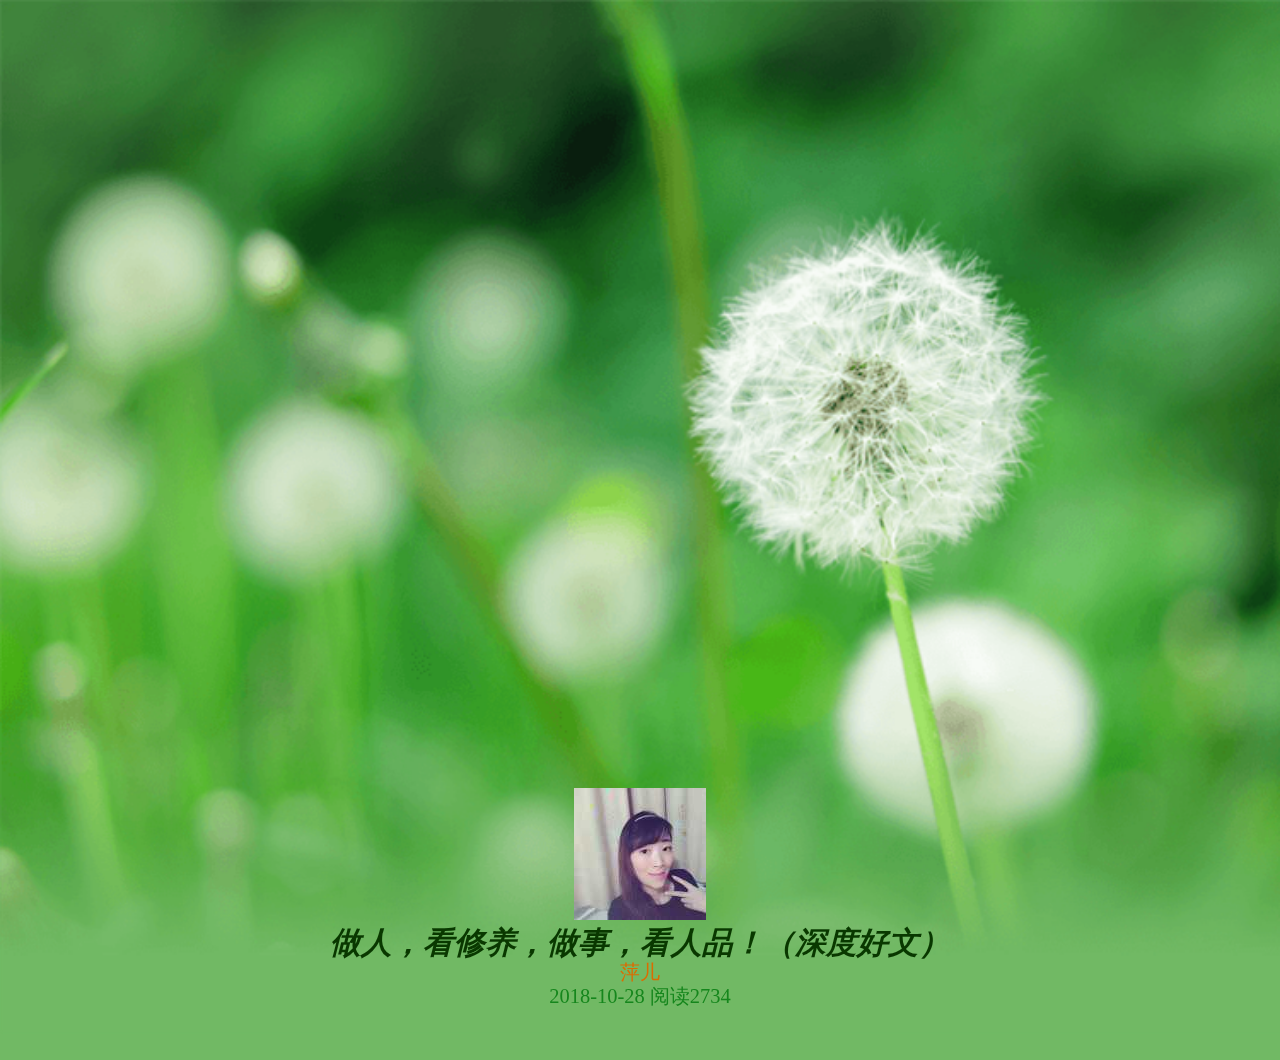
<file: header/合成版.html>
<!DOCTYPE html>
<html lang="en">
<head>
    <meta charset="UTF-8">
    <meta name="viewport" content="width=device-width, initial-scale=1, maximum-scale=1, user-scalable=no">
    <title>特效合成</title>
    <script type="text/javascript" src="js/rem.js"></script>
    <script type="text/javascript" src="js/jquery.js"></script>
    <script type="text/javascript" src="js/vue.min.js"></script>
    <script type="text/javascript" src="js/index.js"></script>

    <link rel="stylesheet" href="css/icon.css">
    <link rel="stylesheet" href="css/normalize.css">
    <link rel="stylesheet" href="css/合成版.css">
</head>
<body>
<!--紫色勿忘我-->
<!--<div class="mp-frame mp-article" style="background-color: rgb(214, 199, 255);  background-image: none;">
    <div data-v-1fbd1428="" class="scene">
        <div style="position: fixed; width: 19.6437px; left: 57.2307px; animation-name: left1543019634489; top: -20px; animation-duration: 14.0882s; animation-iteration-count: infinite; animation-timing-function: linear;">
            <img src="image/1.png"
                 style="animation-name: rotate1543019634489; animation-duration: 4.87678s; animation-iteration-count: infinite; animation-timing-function: ease-in-out; animation-direction: alternate; width: 100%; height: 100%;">
        </div>
        <div style="position: fixed; width: 22.9184px; left: 268.636px; animation-name: left1543019634489; top: -20px; animation-duration: 14.9731s; animation-iteration-count: infinite; animation-timing-function: linear;">
            <img src="image/a1.png"
                 style="animation-name: rotate1543019634489; animation-duration: 4.08827s; animation-iteration-count: infinite; animation-timing-function: ease-in-out; animation-direction: alternate; width: 100%; height: 100%;">
        </div>
        <div style="position: fixed; width: 22.3128px; left: 175.008px; animation-name: left1543019634489; top: -20px; animation-duration: 13.869s; animation-iteration-count: infinite; animation-timing-function: linear;">
            <img src="image/a1.png"
                 style="animation-name: rotate1543019634489; animation-duration: 3.1386s; animation-iteration-count: infinite; animation-timing-function: ease-in-out; animation-direction: alternate; width: 100%; height: 100%;">
        </div>
        <div style="position: fixed; width: 22.0562px; left: 80.989px; animation-name: right1543019634489; top: -20px; animation-duration: 13.0135s; animation-iteration-count: infinite; animation-timing-function: linear;">
            <img src="image/a1.png"
                 style="animation-name: rotate1543019634489; animation-duration: 4.04648s; animation-iteration-count: infinite; animation-timing-function: ease-in-out; animation-direction: alternate; width: 100%; height: 100%;">
        </div>
        <div style="position: fixed; width: 19.9283px; left: 113.172px; animation-name: right1543019634489; top: -20px; animation-duration: 13.5411s; animation-iteration-count: infinite; animation-timing-function: linear;">
            <img src="image/2.png"
                 style="animation-name: clock1543019634489; animation-duration: 4.81709s; animation-iteration-count: infinite; animation-timing-function: ease-in-out; animation-direction: alternate; width: 100%; height: 100%;">
        </div>
        <div style="position: fixed; width: 18.2769px; left: 346.847px; animation-name: right1543019634489; top: -20px; animation-duration: 14.223s; animation-iteration-count: infinite; animation-timing-function: linear;">
            <img src="image/3.png"
                 style="animation-name: rotate1543019634489; animation-duration: 5.36035s; animation-iteration-count: infinite; animation-timing-function: ease-in-out; animation-direction: alternate; width: 100%; height: 100%;">
        </div>
        <div style="position: fixed; width: 20.9696px; left: 115.312px; animation-name: left1543019634489; top: -20px; animation-duration: 15.7478s; animation-iteration-count: infinite; animation-timing-function: linear;">
            <img src="image/a1.png"
                 style="animation-name: clock1543019634489; animation-duration: 2.86811s; animation-iteration-count: infinite; animation-timing-function: ease-in-out; animation-direction: alternate; width: 100%; height: 100%;">
        </div>
        <div style="position: fixed; width: 25.9051px; left: 169.298px; animation-name: left1543019634489; top: -20px; animation-duration: 13.1332s; animation-iteration-count: infinite; animation-timing-function: linear;">
            <img src="image/4.png"
                 style="animation-name: clock1543019634489; animation-duration: 4.28337s; animation-iteration-count: infinite; animation-timing-function: ease-in-out; animation-direction: alternate; width: 100%; height: 100%;">
        </div>
        <div style="position: fixed; width: 23.4991px; left: 264.358px; animation-name: right1543019634489; top: -20px; animation-duration: 14.9181s; animation-iteration-count: infinite; animation-timing-function: linear;">
            <img src="image/5.png"
                 style="animation-name: clock1543019634489; animation-duration: 4.78672s; animation-iteration-count: infinite; animation-timing-function: ease-in-out; animation-direction: alternate; width: 100%; height: 100%;">
        </div>
        <div style="position: fixed; width: 23.162px; left: 267.375px; animation-name: left1543019634489; top: -20px; animation-duration: 14.0062s; animation-iteration-count: infinite; animation-timing-function: linear;">
            <img src="image/6.png"
                 style="animation-name: clock1543019634489; animation-duration: 2.42428s; animation-iteration-count: infinite; animation-timing-function: ease-in-out; animation-direction: alternate; width: 100%; height: 100%;">
        </div>
        <div style="position: fixed; width: 19.8692px; left: 54.5907px; animation-name: right1543019634489; top: -20px; animation-duration: 15.6666s; animation-iteration-count: infinite; animation-timing-function: linear;">
            <img src="image/7.png"
                 style="animation-name: clock1543019634489; animation-duration: 4.89275s; animation-iteration-count: infinite; animation-timing-function: ease-in-out; animation-direction: alternate; width: 100%; height: 100%;">
        </div>
        <div style="position: fixed; width: 25.3383px; left: 208.004px; animation-name: right1543019634489; top: -20px; animation-duration: 13.2793s; animation-iteration-count: infinite; animation-timing-function: linear;">
            <img src="image/8.png"
                 style="animation-name: rotate1543019634489; animation-duration: 2.94118s; animation-iteration-count: infinite; animation-timing-function: ease-in-out; animation-direction: alternate; width: 100%; height: 100%;">
        </div>
        <div style="position: fixed; width: 18.2355px; left: 204.555px; animation-name: left1543019634489; top: -20px; animation-duration: 15.9538s; animation-iteration-count: infinite; animation-timing-function: linear;">
            <img src="image/a1.png"
                 style="animation-name: rotate1543019634489; animation-duration: 5.25293s; animation-iteration-count: infinite; animation-timing-function: ease-in-out; animation-direction: alternate; width: 100%; height: 100%;">
        </div>
        <div style="position: fixed; width: 24.0062px; left: 344.346px; animation-name: right1543019634489; top: -20px; animation-duration: 14.742s; animation-iteration-count: infinite; animation-timing-function: linear;">
            <img src="image/a1.png"
                 style="animation-name: clock1543019634489; animation-duration: 5.37108s; animation-iteration-count: infinite; animation-timing-function: ease-in-out; animation-direction: alternate; width: 100%; height: 100%;">
        </div>
        <div style="position: fixed; width: 21.163px; left: 285.366px; animation-name: right1543019634489; top: -20px; animation-duration: 12.282s; animation-iteration-count: infinite; animation-timing-function: linear;">
            <img src="image/9.png"
                 style="animation-name: clock1543019634489; animation-duration: 2.47773s; animation-iteration-count: infinite; animation-timing-function: ease-in-out; animation-direction: alternate; width: 100%; height: 100%;">
        </div>
        <div style="position: fixed; width: 25.4031px; left: 26.7148px; animation-name: right1543019634489; top: -20px; animation-duration: 13.3109s; animation-iteration-count: infinite; animation-timing-function: linear;">
            <img src="image/10.png"
                 style="animation-name: rotate1543019634489; animation-duration: 2.01206s; animation-iteration-count: infinite; animation-timing-function: ease-in-out; animation-direction: alternate; width: 100%; height: 100%;">
        </div>
        <div style="position: fixed; width: 18.1147px; left: 98.6723px; animation-name: right1543019634489; top: -20px; animation-duration: 13.0291s; animation-iteration-count: infinite; animation-timing-function: linear;">
            <img src="image/a1.png"
                 style="animation-name: rotate1543019634489; animation-duration: 3.12491s; animation-iteration-count: infinite; animation-timing-function: ease-in-out; animation-direction: alternate; width: 100%; height: 100%;">
        </div>
        <div style="position: fixed; width: 26.1832px; left: 343.9px; animation-name: left1543019634489; top: -20px; animation-duration: 13.6959s; animation-iteration-count: infinite; animation-timing-function: linear;">
            <img src="image/11.png"
                 style="animation-name: rotate1543019634489; animation-duration: 2.26279s; animation-iteration-count: infinite; animation-timing-function: ease-in-out; animation-direction: alternate; width: 100%; height: 100%;">
        </div>
        <div style="position: fixed; width: 20.2942px; left: 175.613px; animation-name: right1543019634489; top: -20px; animation-duration: 12.7938s; animation-iteration-count: infinite; animation-timing-function: linear;">
            <img src="image/2.png"
                 style="animation-name: rotate1543019634489; animation-duration: 4.0127s; animation-iteration-count: infinite; animation-timing-function: ease-in-out; animation-direction: alternate; width: 100%; height: 100%;">
        </div>
        <div style="position: fixed; width: 19.3115px; left: 346.677px; animation-name: right1543019634489; top: -20px; animation-duration: 15.437s; animation-iteration-count: infinite; animation-timing-function: linear;">
            <img src="image/a1.png"
                 style="animation-name: rotate1543019634489; animation-duration: 3.37406s; animation-iteration-count: infinite; animation-timing-function: ease-in-out; animation-direction: alternate; width: 100%; height: 100%;">
        </div>
        <div style="position: fixed; width: 20.0888px; left: 61.3184px; animation-name: right1543019634489; top: -20px; animation-duration: 12.9728s; animation-iteration-count: infinite; animation-timing-function: linear;">
            <img src="image/12.png"
                 style="animation-name: clock1543019634489; animation-duration: 2.43689s; animation-iteration-count: infinite; animation-timing-function: ease-in-out; animation-direction: alternate; width: 100%; height: 100%;">
        </div>
    </div>
    <div class="mp-article-bgfixed absolute"></div>
    <div class="mp-article-head"></div>
    <div class="mp-article-tpl" style="min-height: 667px;">
        <div class="mp-article-content-container">
            <div class="mp-article-content">
                <div class="mp-article-content-head"></div>
                <div class="mp-article-content-area">
                    <div class="mp-article-caption">
                        <div class="mp-article-caption-wrap">3
                            <div class="mp-article-caption-tall">
                                <div class="mp-article-caption-img" style="border-color: rgba(57, 6, 97, 0.1);"><img
                                        src="image/132.jpg"></div>
                                <h2 class="mp-article-caption-title"><em class="mp-article-caption-title-word"
                                                                         style="color: rgb(57, 6, 97);">
                                    心静，也是一种美
                                </em></h2>
                                <div class="mp-article-caption-subhead">
                                    <div class="mp-article-caption-subhead-author" style="color: rgb(68, 160, 255);">
                                        心如
                                    </div>
                                    <div class="mp-article-caption-subhead-info"><span
                                            class="mp-article-caption-subhead-time" style="color: rgb(136, 102, 163);">
        2018-06-06
      </span> <span class="mp-article-caption-subhead-count" style="color: rgb(136, 102, 163);"><span>阅读</span><span>1.0万</span></span>
                                    </div>
                                </div>
                            </div>
                        </div>
                    </div>



                </div>

            </div>
            <div class="print-button"></div>
        </div>
    </div>


</div>-->

<!--樱花-->
<!--<div class="mp-frame mp-article" style="background-color: rgb(254, 222, 227); background-image: none;">
    <div data-v-1fbd1428="" class="scene">
        <div style="position: fixed; width: 20.3295px; left: 335.515px; animation-name: right1543144649407; top: -20px; animation-duration: 14.4497s; animation-iteration-count: infinite; animation-timing-function: linear;">
            <img src="image/img/1.png"
                 style="animation-name: rotate1543144649407; animation-duration: 2.08494s; animation-iteration-count: infinite; animation-timing-function: ease-in-out; animation-direction: alternate; width: 100%; height: 100%;">
        </div>
        <div style="position: fixed; width: 23.5121px; left: 120.127px; animation-name: left1543144649407; top: -20px; animation-duration: 12.2269s; animation-iteration-count: infinite; animation-timing-function: linear;">
            <img src="image/img/2.png"
                 style="animation-name: clock1543144649407; animation-duration: 5.89313s; animation-iteration-count: infinite; animation-timing-function: ease-in-out; animation-direction: alternate; width: 100%; height: 100%;">
        </div>
        <div style="position: fixed; width: 23.9372px; left: 409.057px; animation-name: left1543144649407; top: -20px; animation-duration: 12.8152s; animation-iteration-count: infinite; animation-timing-function: linear;">
            <img src="image/img/2.png"
                 style="animation-name: rotate1543144649407; animation-duration: 5.47329s; animation-iteration-count: infinite; animation-timing-function: ease-in-out; animation-direction: alternate; width: 100%; height: 100%;">
        </div>
        <div style="position: fixed; width: 22.3194px; left: 157.511px; animation-name: right1543144649407; top: -20px; animation-duration: 12.2538s; animation-iteration-count: infinite; animation-timing-function: linear;">
            <img src="image/img/1.png"
                 style="animation-name: clock1543144649407; animation-duration: 3.93178s; animation-iteration-count: infinite; animation-timing-function: ease-in-out; animation-direction: alternate; width: 100%; height: 100%;">
        </div>
        <div style="position: fixed; width: 26.7282px; left: 333.543px; animation-name: left1543144649407; top: -20px; animation-duration: 14.4678s; animation-iteration-count: infinite; animation-timing-function: linear;">
            <img src="image/img/2.png"
                 style="animation-name: clock1543144649407; animation-duration: 4.00181s; animation-iteration-count: infinite; animation-timing-function: ease-in-out; animation-direction: alternate; width: 100%; height: 100%;">
        </div>
        <div style="position: fixed; width: 28.7381px; left: 403.955px; animation-name: left1543144649407; top: -20px; animation-duration: 14.0905s; animation-iteration-count: infinite; animation-timing-function: linear;">
            <img src="image/img/2.png"
                 style="animation-name: rotate1543144649407; animation-duration: 4.47974s; animation-iteration-count: infinite; animation-timing-function: ease-in-out; animation-direction: alternate; width: 100%; height: 100%;">
        </div>
        <div style="position: fixed; width: 26.9364px; left: 273.02px; animation-name: right1543144649407; top: -20px; animation-duration: 15.5839s; animation-iteration-count: infinite; animation-timing-function: linear;">
            <img src="image/img/2.png"
                 style="animation-name: clock1543144649407; animation-duration: 5.36624s; animation-iteration-count: infinite; animation-timing-function: ease-in-out; animation-direction: alternate; width: 100%; height: 100%;">
        </div>
        <div style="position: fixed; width: 23.8056px; left: 342.153px; animation-name: right1543144649407; top: -20px; animation-duration: 15.3854s; animation-iteration-count: infinite; animation-timing-function: linear;">
            <img src="image/img/1.png"
                 style="animation-name: clock1543144649407; animation-duration: 4.07396s; animation-iteration-count: infinite; animation-timing-function: ease-in-out; animation-direction: alternate; width: 100%; height: 100%;">
        </div>
        <div style="position: fixed; width: 26.716px; left: 185.169px; animation-name: right1543144649407; top: -20px; animation-duration: 14.1664s; animation-iteration-count: infinite; animation-timing-function: linear;">
            <img src="image/img/1.png"
                 style="animation-name: clock1543144649407; animation-duration: 3.68071s; animation-iteration-count: infinite; animation-timing-function: ease-in-out; animation-direction: alternate; width: 100%; height: 100%;">
        </div>
        <div style="position: fixed; width: 27.9856px; left: 277.417px; animation-name: left1543144649407; top: -20px; animation-duration: 12.5593s; animation-iteration-count: infinite; animation-timing-function: linear;">
            <img src="image/img/2.png"
                 style="animation-name: rotate1543144649407; animation-duration: 4.83251s; animation-iteration-count: infinite; animation-timing-function: ease-in-out; animation-direction: alternate; width: 100%; height: 100%;">
        </div>
        <div style="position: fixed; width: 27.1128px; left: 129.21px; animation-name: right1543144649407; top: -20px; animation-duration: 14.8758s; animation-iteration-count: infinite; animation-timing-function: linear;">
            <img src="image/img/2.png"
                 style="animation-name: clock1543144649407; animation-duration: 3.99465s; animation-iteration-count: infinite; animation-timing-function: ease-in-out; animation-direction: alternate; width: 100%; height: 100%;">
        </div>
        <div style="position: fixed; width: 27.0346px; left: 227.119px; animation-name: right1543144649407; top: -20px; animation-duration: 12.7946s; animation-iteration-count: infinite; animation-timing-function: linear;">
            <img src="image/img/1.png"
                 style="animation-name: clock1543144649407; animation-duration: 2.45663s; animation-iteration-count: infinite; animation-timing-function: ease-in-out; animation-direction: alternate; width: 100%; height: 100%;">
        </div>
        <div style="position: fixed; width: 26.6926px; left: 60.5933px; animation-name: left1543144649407; top: -20px; animation-duration: 14.8854s; animation-iteration-count: infinite; animation-timing-function: linear;">
            <img src="image/img/1.png"
                 style="animation-name: rotate1543144649407; animation-duration: 4.58142s; animation-iteration-count: infinite; animation-timing-function: ease-in-out; animation-direction: alternate; width: 100%; height: 100%;">
        </div>
        <div style="position: fixed; width: 27.0751px; left: 38.9392px; animation-name: left1543144649407; top: -20px; animation-duration: 12.7122s; animation-iteration-count: infinite; animation-timing-function: linear;">
            <img src="image/img/2.png"
                 style="animation-name: clock1543144649407; animation-duration: 4.90878s; animation-iteration-count: infinite; animation-timing-function: ease-in-out; animation-direction: alternate; width: 100%; height: 100%;">
        </div>
        <div style="position: fixed; width: 23.4572px; left: 228.854px; animation-name: left1543144649407; top: -20px; animation-duration: 12.9475s; animation-iteration-count: infinite; animation-timing-function: linear;">
            <img src="image/img/1.png"
                 style="animation-name: clock1543144649407; animation-duration: 2.49277s; animation-iteration-count: infinite; animation-timing-function: ease-in-out; animation-direction: alternate; width: 100%; height: 100%;">
        </div>
        <div style="position: fixed; width: 19.4353px; left: 199.836px; animation-name: right1543144649407; top: -20px; animation-duration: 14.5152s; animation-iteration-count: infinite; animation-timing-function: linear;">
            <img src="image/img/2.png"
                 style="animation-name: rotate1543144649407; animation-duration: 4.74673s; animation-iteration-count: infinite; animation-timing-function: ease-in-out; animation-direction: alternate; width: 100%; height: 100%;">
        </div>
        <div style="position: fixed; width: 23.4204px; left: 390.311px; animation-name: left1543144649407; top: -20px; animation-duration: 15.3119s; animation-iteration-count: infinite; animation-timing-function: linear;">
            <img src="image/img/1.png"
                 style="animation-name: clock1543144649407; animation-duration: 5.21521s; animation-iteration-count: infinite; animation-timing-function: ease-in-out; animation-direction: alternate; width: 100%; height: 100%;">
        </div>
        <div style="position: fixed; width: 21.5764px; left: 413.167px; animation-name: right1543144649407; top: -20px; animation-duration: 14.7218s; animation-iteration-count: infinite; animation-timing-function: linear;">
            <img src="image/img/2.png"
                 style="animation-name: rotate1543144649407; animation-duration: 5.56604s; animation-iteration-count: infinite; animation-timing-function: ease-in-out; animation-direction: alternate; width: 100%; height: 100%;">
        </div>
        <div style="position: fixed; width: 28.4795px; left: 317.758px; animation-name: right1543144649407; top: -20px; animation-duration: 12.5876s; animation-iteration-count: infinite; animation-timing-function: linear;">
            <img src="image/img/2.png"
                 style="animation-name: clock1543144649407; animation-duration: 2.59035s; animation-iteration-count: infinite; animation-timing-function: ease-in-out; animation-direction: alternate; width: 100%; height: 100%;">
        </div>
        <div style="position: fixed; width: 25.0193px; left: 331.64px; animation-name: left1543144649407; top: -20px; animation-duration: 13.2649s; animation-iteration-count: infinite; animation-timing-function: linear;">
            <img src="image/img/1.png"
                 style="animation-name: rotate1543144649407; animation-duration: 2.31154s; animation-iteration-count: infinite; animation-timing-function: ease-in-out; animation-direction: alternate; width: 100%; height: 100%;">
        </div>
        <div style="position: fixed; width: 28.537px; left: 20.3185px; animation-name: right1543144649407; top: -20px; animation-duration: 15.4914s; animation-iteration-count: infinite; animation-timing-function: linear;">
            <img src="image/img/1.png"
                 style="animation-name: clock1543144649407; animation-duration: 5.65182s; animation-iteration-count: infinite; animation-timing-function: ease-in-out; animation-direction: alternate; width: 100%; height: 100%;">
        </div>
    </div>
    <div class="mp-article-head"></div>
    <div class="mp-article-tpl" style="min-height: 736px;">
        <div class="mp-article-content-container">
            <div class="mp-article-content">
                <div class="mp-article-content-head"></div>
                <div class="mp-article-content-area">
                    <div class="mp-article-caption">
                        <div class="mp-article-caption-wrap">&lt;!&ndash;&ndash;&gt; &lt;!&ndash;&ndash;&gt;
                            <div class="mp-article-caption-tall">
                                <div class="mp-article-caption-img" style="border-color: rgba(125, 39, 52, 0.1);"><img
                                        src="image/img/111.jpg"></div>
                                <h2 class="mp-article-caption-title"><em class="mp-article-caption-title-word"
                                                                         style="color: rgb(125, 39, 52);">
                                    那年，梦想牵你的手
                                </em></h2>
                                <div class="mp-article-caption-subhead">&lt;!&ndash;&ndash;&gt;
                                    <div class="mp-article-caption-subhead-author" style="color: rgb(240, 81, 0);">
                                        素素
                                    </div>
                                    <div class="mp-article-caption-subhead-info"><span
                                            class="mp-article-caption-subhead-time" style="color: rgb(176, 118, 127);">
        2018-09-29
      </span> <span class="mp-article-caption-subhead-count" style="color: rgb(176, 118, 127);"><span>阅读</span><span>1173</span></span>
                                    </div>
                                </div>
                            </div>
                        </div>
                    </div> &lt;!&ndash;&ndash;&gt;

                </div>

            </div>
            <div class="print-button"></div>
        </div>
    </div>

</div>-->

<!--秋色-->
<!--<div class="mp-frame mp-article cover" style="background-color: rgb(255, 240, 197); ">
    <div data-v-1fbd1428="" class="scene">
        <div style="position: fixed; width: 21.5368px; left: 316.506px; animation-name: left1543144542070; top: -20px; animation-duration: 15.0375s; animation-iteration-count: infinite; animation-timing-function: linear;">
            <img src="image/img2/1.png"
                 style="animation-name: clock1543144542070; animation-duration: 3.98546s; animation-iteration-count: infinite; animation-timing-function: ease-in-out; animation-direction: alternate; width: 100%; height: 100%;">
        </div>
        <div style="position: fixed; width: 18.5967px; left: 58.6661px; animation-name: right1543144542070; top: -20px; animation-duration: 15.4009s; animation-iteration-count: infinite; animation-timing-function: linear;">
            <img src="image/img2/1.png"
                 style="animation-name: clock1543144542070; animation-duration: 3.13479s; animation-iteration-count: infinite; animation-timing-function: ease-in-out; animation-direction: alternate; width: 100%; height: 100%;">
        </div>
        <div style="position: fixed; width: 28.5237px; left: 347.682px; animation-name: left1543144542070; top: -20px; animation-duration: 15.7207s; animation-iteration-count: infinite; animation-timing-function: linear;">
            <img src="image/img2/1.png"
                 style="animation-name: rotate1543144542070; animation-duration: 3.22725s; animation-iteration-count: infinite; animation-timing-function: ease-in-out; animation-direction: alternate; width: 100%; height: 100%;">
        </div>
        <div style="position: fixed; width: 24.3767px; left: 278.688px; animation-name: right1543144542070; top: -20px; animation-duration: 15.8378s; animation-iteration-count: infinite; animation-timing-function: linear;">
            <img src="image/img2/2.png"
                 style="animation-name: rotate1543144542070; animation-duration: 4.26428s; animation-iteration-count: infinite; animation-timing-function: ease-in-out; animation-direction: alternate; width: 100%; height: 100%;">
        </div>
        <div style="position: fixed; width: 20.2037px; left: 244.161px; animation-name: right1543144542070; top: -20px; animation-duration: 15.6885s; animation-iteration-count: infinite; animation-timing-function: linear;">
            <img src="image/img2/1.png"
                 style="animation-name: rotate1543144542070; animation-duration: 2.65353s; animation-iteration-count: infinite; animation-timing-function: ease-in-out; animation-direction: alternate; width: 100%; height: 100%;">
        </div>
        <div style="position: fixed; width: 28.5209px; left: 301.184px; animation-name: right1543144542070; top: -20px; animation-duration: 15.602s; animation-iteration-count: infinite; animation-timing-function: linear;">
            <img src="image/img2/1.png"
                 style="animation-name: rotate1543144542070; animation-duration: 4.18818s; animation-iteration-count: infinite; animation-timing-function: ease-in-out; animation-direction: alternate; width: 100%; height: 100%;">
        </div>
        <div style="position: fixed; width: 28.2937px; left: 24.4063px; animation-name: right1543144542070; top: -20px; animation-duration: 13.0002s; animation-iteration-count: infinite; animation-timing-function: linear;">
            <img src="image/img2/1.png"
                 style="animation-name: rotate1543144542070; animation-duration: 3.66232s; animation-iteration-count: infinite; animation-timing-function: ease-in-out; animation-direction: alternate; width: 100%; height: 100%;">
        </div>
        <div style="position: fixed; width: 27.0114px; left: 163.79px; animation-name: right1543144542070; top: -20px; animation-duration: 13.0344s; animation-iteration-count: infinite; animation-timing-function: linear;">
            <img src="image/img2/1.png"
                 style="animation-name: clock1543144542070; animation-duration: 4.38865s; animation-iteration-count: infinite; animation-timing-function: ease-in-out; animation-direction: alternate; width: 100%; height: 100%;">
        </div>
        <div style="position: fixed; width: 18.473px; left: 127.793px; animation-name: left1543144542070; top: -20px; animation-duration: 14.2711s; animation-iteration-count: infinite; animation-timing-function: linear;">
            <img src="image/img2/1.png"
                 style="animation-name: clock1543144542070; animation-duration: 5.27606s; animation-iteration-count: infinite; animation-timing-function: ease-in-out; animation-direction: alternate; width: 100%; height: 100%;">
        </div>
        <div style="position: fixed; width: 26.5535px; left: 178.486px; animation-name: right1543144542070; top: -20px; animation-duration: 13.6907s; animation-iteration-count: infinite; animation-timing-function: linear;">
            <img src="image/img2/1.png"
                 style="animation-name: rotate1543144542070; animation-duration: 4.28947s; animation-iteration-count: infinite; animation-timing-function: ease-in-out; animation-direction: alternate; width: 100%; height: 100%;">
        </div>
        <div style="position: fixed; width: 22.1771px; left: 14.1463px; animation-name: left1543144542070; top: -20px; animation-duration: 14.9777s; animation-iteration-count: infinite; animation-timing-function: linear;">
            <img src="image/img2/1.png"
                 style="animation-name: rotate1543144542070; animation-duration: 4.5175s; animation-iteration-count: infinite; animation-timing-function: ease-in-out; animation-direction: alternate; width: 100%; height: 100%;">
        </div>
    </div>
    <div class="mp-article-bgfixed absolute">&lt;!&ndash;&ndash;&gt; &lt;!&ndash;&ndash;&gt;</div>
    <div class="mp-article-head"></div>
    <div class="mp-article-tpl" style="min-height: 736px;">
        <div class="mp-article-content-container">
            <div class="mp-article-content">
                <div class="mp-article-content-head"></div>
                <div class="mp-article-content-area">
                    <div class="mp-article-caption">
                        <div class="mp-article-caption-wrap">&lt;!&ndash;&ndash;&gt; &lt;!&ndash;&ndash;&gt;
                            <div class="mp-article-caption-tall">
                                <div class="mp-article-caption-img" style="border-color: rgba(87, 45, 28, 0.1);"><img
                                        src="image/img2/111.jpg"></div>
                                <h2 class="mp-article-caption-title"><em class="mp-article-caption-title-word"
                                                                         style="color: rgb(87, 45, 28);">
                                    把美丽留在秋天
                                </em></h2>
                                <div class="mp-article-caption-subhead">&lt;!&ndash;&ndash;&gt;
                                    <div class="mp-article-caption-subhead-author" style="color: rgb(247, 160, 0);">
                                        王福祥(老兵）
                                    </div>
                                    <div class="mp-article-caption-subhead-info"><span
                                            class="mp-article-caption-subhead-time" style="color: rgb(87, 45, 28);">
        2017-11-02
      </span> <span class="mp-article-caption-subhead-count"
                    style="color: rgb(87, 45, 28);"><span>阅读</span><span>1.2万</span></span></div>
                                </div>
                            </div>
                        </div>
                    </div>
                </div>
            </div>





            <div class="print-button"></div>
        </div>
    </div>

</div>-->

<!--花瓣-->
<!--<div class="mp-frame mp-article" style="background-color: rgb(189, 229, 187);  background-image: none;">
    <div data-v-1fbd1428="" class="scene">
        <div style="position: fixed; width: 27.8696px; left: 379.738px; animation-name: right1543143803270; top: -20px; animation-duration: 12.0521s; animation-iteration-count: infinite; animation-timing-function: linear;">
            <img src="image/img3/1.png"
                 style="animation-name: clock1543143803270; animation-duration: 3.15893s; animation-iteration-count: infinite; animation-timing-function: ease-in-out; animation-direction: alternate; width: 100%; height: 100%;">
        </div>
        <div style="position: fixed; width: 24.9244px; left: 154.804px; animation-name: left1543143803270; top: -20px; animation-duration: 13.6385s; animation-iteration-count: infinite; animation-timing-function: linear;">
            <img src="image/img3/1.png"
                 style="animation-name: clock1543143803270; animation-duration: 5.14975s; animation-iteration-count: infinite; animation-timing-function: ease-in-out; animation-direction: alternate; width: 100%; height: 100%;">
        </div>
        <div style="position: fixed; width: 19.7647px; left: 186.627px; animation-name: right1543143803270; top: -20px; animation-duration: 12.4312s; animation-iteration-count: infinite; animation-timing-function: linear;">
            <img src="image/img3/1.png"
                 style="animation-name: clock1543143803270; animation-duration: 2.38837s; animation-iteration-count: infinite; animation-timing-function: ease-in-out; animation-direction: alternate; width: 100%; height: 100%;">
        </div>
        <div style="position: fixed; width: 18.952px; left: 32.6703px; animation-name: left1543143803270; top: -20px; animation-duration: 12.2563s; animation-iteration-count: infinite; animation-timing-function: linear;">
            <img src="image/img3/1.png"
                 style="animation-name: clock1543143803270; animation-duration: 5.69183s; animation-iteration-count: infinite; animation-timing-function: ease-in-out; animation-direction: alternate; width: 100%; height: 100%;">
        </div>
        <div style="position: fixed; width: 28.0161px; left: 64.4817px; animation-name: right1543143803270; top: -20px; animation-duration: 13.3153s; animation-iteration-count: infinite; animation-timing-function: linear;">
            <img src="image/img3/2.png"
                 style="animation-name: clock1543143803270; animation-duration: 4.52868s; animation-iteration-count: infinite; animation-timing-function: ease-in-out; animation-direction: alternate; width: 100%; height: 100%;">
        </div>
        <div style="position: fixed; width: 18.2572px; left: 324.376px; animation-name: left1543143803270; top: -20px; animation-duration: 12.6525s; animation-iteration-count: infinite; animation-timing-function: linear;">
            <img src="image/img3/1.png"
                 style="animation-name: rotate1543143803270; animation-duration: 2.15362s; animation-iteration-count: infinite; animation-timing-function: ease-in-out; animation-direction: alternate; width: 100%; height: 100%;">
        </div>
        <div style="position: fixed; width: 21.4702px; left: 107.238px; animation-name: right1543143803270; top: -20px; animation-duration: 12.5233s; animation-iteration-count: infinite; animation-timing-function: linear;">
            <img src="image/img3/1.png"
                 style="animation-name: clock1543143803270; animation-duration: 4.49258s; animation-iteration-count: infinite; animation-timing-function: ease-in-out; animation-direction: alternate; width: 100%; height: 100%;">
        </div>
        <div style="position: fixed; width: 28.5639px; left: 324.098px; animation-name: right1543143803270; top: -20px; animation-duration: 12.5188s; animation-iteration-count: infinite; animation-timing-function: linear;">
            <img src="image/img3/2.png"
                 style="animation-name: clock1543143803270; animation-duration: 5.72065s; animation-iteration-count: infinite; animation-timing-function: ease-in-out; animation-direction: alternate; width: 100%; height: 100%;">
        </div>
        <div style="position: fixed; width: 26.1846px; left: 225.353px; animation-name: left1543143803270; top: -20px; animation-duration: 13.7313s; animation-iteration-count: infinite; animation-timing-function: linear;">
            <img src="image/img3/2.png"
                 style="animation-name: rotate1543143803270; animation-duration: 4.3674s; animation-iteration-count: infinite; animation-timing-function: ease-in-out; animation-direction: alternate; width: 100%; height: 100%;">
        </div>
        <div style="position: fixed; width: 19.2448px; left: 162.59px; animation-name: right1543143803270; top: -20px; animation-duration: 13.6105s; animation-iteration-count: infinite; animation-timing-function: linear;">
            <img src="image/img3/2.png"
                 style="animation-name: clock1543143803270; animation-duration: 3.37731s; animation-iteration-count: infinite; animation-timing-function: ease-in-out; animation-direction: alternate; width: 100%; height: 100%;">
        </div>
        <div style="position: fixed; width: 24.2376px; left: 17.2883px; animation-name: left1543143803270; top: -20px; animation-duration: 15.3363s; animation-iteration-count: infinite; animation-timing-function: linear;">
            <img src="image/img3/1.png"
                 style="animation-name: clock1543143803270; animation-duration: 3.52595s; animation-iteration-count: infinite; animation-timing-function: ease-in-out; animation-direction: alternate; width: 100%; height: 100%;">
        </div>
        <div style="position: fixed; width: 27.0757px; left: 413.377px; animation-name: left1543143803270; top: -20px; animation-duration: 15.0466s; animation-iteration-count: infinite; animation-timing-function: linear;">
            <img src="image/img3/1.png"
                 style="animation-name: clock1543143803270; animation-duration: 3.21998s; animation-iteration-count: infinite; animation-timing-function: ease-in-out; animation-direction: alternate; width: 100%; height: 100%;">
        </div>
        <div style="position: fixed; width: 23.0446px; left: 131.413px; animation-name: left1543143803270; top: -20px; animation-duration: 15.6043s; animation-iteration-count: infinite; animation-timing-function: linear;">
            <img src="image/img3/2.png"
                 style="animation-name: clock1543143803270; animation-duration: 3.12986s; animation-iteration-count: infinite; animation-timing-function: ease-in-out; animation-direction: alternate; width: 100%; height: 100%;">
        </div>
        <div style="position: fixed; width: 24.0571px; left: 18.3471px; animation-name: right1543143803270; top: -20px; animation-duration: 14.8489s; animation-iteration-count: infinite; animation-timing-function: linear;">
            <img src="image/img3/1.png"
                 style="animation-name: rotate1543143803270; animation-duration: 3.57142s; animation-iteration-count: infinite; animation-timing-function: ease-in-out; animation-direction: alternate; width: 100%; height: 100%;">
        </div>
        <div style="position: fixed; width: 23.6354px; left: 369.098px; animation-name: left1543143803270; top: -20px; animation-duration: 12.5691s; animation-iteration-count: infinite; animation-timing-function: linear;">
            <img src="image/img3/2.png"
                 style="animation-name: clock1543143803270; animation-duration: 4.83034s; animation-iteration-count: infinite; animation-timing-function: ease-in-out; animation-direction: alternate; width: 100%; height: 100%;">
        </div>
        <div style="position: fixed; width: 26.0489px; left: 333.942px; animation-name: right1543143803270; top: -20px; animation-duration: 15.5948s; animation-iteration-count: infinite; animation-timing-function: linear;">
            <img src="image/img3/1.png"
                 style="animation-name: clock1543143803270; animation-duration: 4.21211s; animation-iteration-count: infinite; animation-timing-function: ease-in-out; animation-direction: alternate; width: 100%; height: 100%;">
        </div>
        <div style="position: fixed; width: 23.0349px; left: 8.22831px; animation-name: left1543143803270; top: -20px; animation-duration: 13.8249s; animation-iteration-count: infinite; animation-timing-function: linear;">
            <img src="image/img3/1.png"
                 style="animation-name: rotate1543143803270; animation-duration: 2.91664s; animation-iteration-count: infinite; animation-timing-function: ease-in-out; animation-direction: alternate; width: 100%; height: 100%;">
        </div>
        <div style="position: fixed; width: 19.5582px; left: 19.0767px; animation-name: left1543143803270; top: -20px; animation-duration: 13.1395s; animation-iteration-count: infinite; animation-timing-function: linear;">
            <img src="image/img3/2.png"
                 style="animation-name: rotate1543143803270; animation-duration: 2.19555s; animation-iteration-count: infinite; animation-timing-function: ease-in-out; animation-direction: alternate; width: 100%; height: 100%;">
        </div>
        <div style="position: fixed; width: 22.0536px; left: 342.257px; animation-name: left1543143803270; top: -20px; animation-duration: 14.6186s; animation-iteration-count: infinite; animation-timing-function: linear;">
            <img src="image/img3/2.png"
                 style="animation-name: rotate1543143803270; animation-duration: 4.571s; animation-iteration-count: infinite; animation-timing-function: ease-in-out; animation-direction: alternate; width: 100%; height: 100%;">
        </div>
    </div>
    <div class="mp-article-head"></div>
    <div class="mp-article-tpl" style="min-height: 736px;">
        <div class="mp-article-content-container">
            <div class="mp-article-content">
                <div class="mp-article-content-head"></div>
                <div class="mp-article-content-area">
                    <div class="mp-article-caption">
                        <div class="mp-article-caption-wrap">&lt;!&ndash;&ndash;&gt; &lt;!&ndash;&ndash;&gt;
                            <div class="mp-article-caption-tall">
                                <div class="mp-article-caption-img" style="border-color: rgba(34, 132, 42, 0.1);"><img
                                        src="image/img3/111.jpg"></div>
                                <h2 class="mp-article-caption-title"><em class="mp-article-caption-title-word"
                                                                         style="color: rgb(34, 132, 42);">
                                    生命中，有一种懂得
                                </em></h2>
                                <div class="mp-article-caption-subhead">&lt;!&ndash;&ndash;&gt;
                                    <div class="mp-article-caption-subhead-author" style="color: rgb(241, 147, 0);">
                                        冰凌楼兰
                                    </div>
                                    <div class="mp-article-caption-subhead-info"><span
                                            class="mp-article-caption-subhead-time" style="color: rgb(90, 173, 96);">
        2018-09-12
      </span> <span class="mp-article-caption-subhead-count"
                    style="color: rgb(90, 173, 96);"><span>阅读</span><span>3704</span></span></div>
                                </div>
                            </div>
                        </div>
                    </div>  &lt;!&ndash;&ndash;&gt; &lt;!&ndash;&ndash;&gt; &lt;!&ndash;&ndash;&gt;
                </div>

            </div>
            <div class="print-button"></div>
        </div>
    </div>

</div>-->

<!--蒲公英-->

<div class="mp-frame mp-article" style="background-color: rgb(113, 185, 100);  background-image: none;">
    <div data-v-65cd711e="" class="scene">
        <div style="position: fixed; width: 18.2798px; left: 143.485px; animation-name: left1543144580924; top: -20px; animation-duration: 21.6723s; animation-iteration-count: infinite; animation-timing-function: linear;">
            <img src="image/img4/1.png"
                 style="animation-name: slowrotate; animation-duration: 8.91661s; animation-iteration-count: infinite; animation-timing-function: ease-in-out; animation-direction: alternate; width: 100%; height: 100%;">
        </div>
        <div style="position: fixed; width: 18.5819px; left: 398.992px; animation-name: right1543144580924; top: -20px; animation-duration: 21.7772s; animation-iteration-count: infinite; animation-timing-function: linear;">
            <img src="image/img4/5.png"
                 style="animation-name: slowrotate; animation-duration: 5.85594s; animation-iteration-count: infinite; animation-timing-function: ease-in-out; animation-direction: alternate; width: 100%; height: 100%;">
        </div>
        <div style="position: fixed; width: 27.3468px; left: 82.5376px; animation-name: left1543144580924; top: -20px; animation-duration: 12.9629s; animation-iteration-count: infinite; animation-timing-function: linear;">
            <img src="image/img4/7.png"
                 style="animation-name: slowrotate; animation-duration: 7.743s; animation-iteration-count: infinite; animation-timing-function: ease-in-out; animation-direction: alternate; width: 100%; height: 100%;">
        </div>
        <div style="position: fixed; width: 21.4496px; left: 72.279px; animation-name: right1543144580924; top: -20px; animation-duration: 12.3885s; animation-iteration-count: infinite; animation-timing-function: linear;">
            <img src="image/img4/2.png"
                 style="animation-name: slowrotate1; animation-duration: 8.21674s; animation-iteration-count: infinite; animation-timing-function: ease-in-out; animation-direction: alternate; width: 100%; height: 100%;">
        </div>
        <div style="position: fixed; width: 22.815px; left: 274.679px; animation-name: left1543144580924; top: -20px; animation-duration: 12.9858s; animation-iteration-count: infinite; animation-timing-function: linear;">
            <img src="image/img4/3.png"
                 style="animation-name: slowrotate; animation-duration: 10.8341s; animation-iteration-count: infinite; animation-timing-function: ease-in-out; animation-direction: alternate; width: 100%; height: 100%;">
        </div>
        <div style="position: fixed; width: 25.7858px; left: 292.852px; animation-name: right1543144580924; top: -20px; animation-duration: 18.2513s; animation-iteration-count: infinite; animation-timing-function: linear;">
            <img src="image/img4/5.png"
                 style="animation-name: slowrotate; animation-duration: 7.97363s; animation-iteration-count: infinite; animation-timing-function: ease-in-out; animation-direction: alternate; width: 100%; height: 100%;">
        </div>
        <div style="position: fixed; width: 24.0884px; left: 318.255px; animation-name: right1543144580924; top: -20px; animation-duration: 21.6491s; animation-iteration-count: infinite; animation-timing-function: linear;">
            <img src="image/img4/4.png"
                 style="animation-name: slowrotate1; animation-duration: 7.6384s; animation-iteration-count: infinite; animation-timing-function: ease-in-out; animation-direction: alternate; width: 100%; height: 100%;">
        </div>
        <div style="position: fixed; width: 23.8964px; left: 122.949px; animation-name: left1543144580924; top: -20px; animation-duration: 17.8372s; animation-iteration-count: infinite; animation-timing-function: linear;">
            <img src="image/img4/1.png"
                 style="animation-name: slowrotate1; animation-duration: 11.1033s; animation-iteration-count: infinite; animation-timing-function: ease-in-out; animation-direction: alternate; width: 100%; height: 100%;">
        </div>
        <div style="position: fixed; width: 24.8389px; left: 89.9561px; animation-name: right1543144580924; top: -20px; animation-duration: 14.4515s; animation-iteration-count: infinite; animation-timing-function: linear;">
            <img src="image/img4/4.png"
                 style="animation-name: slowrotate1; animation-duration: 6.11131s; animation-iteration-count: infinite; animation-timing-function: ease-in-out; animation-direction: alternate; width: 100%; height: 100%;">
        </div>
        <div style="position: fixed; width: 25.4319px; left: 310.335px; animation-name: right1543144580924; top: -20px; animation-duration: 12.2899s; animation-iteration-count: infinite; animation-timing-function: linear;">
            <img src="image/img4/4.png"
                 style="animation-name: slowrotate; animation-duration: 11.762s; animation-iteration-count: infinite; animation-timing-function: ease-in-out; animation-direction: alternate; width: 100%; height: 100%;">
        </div>
        <div style="position: fixed; width: 24.5963px; left: 85.4756px; animation-name: right1543144580924; top: -20px; animation-duration: 18.0205s; animation-iteration-count: infinite; animation-timing-function: linear;">
            <img src="image/img4/2.png"
                 style="animation-name: slowrotate1; animation-duration: 5.10849s; animation-iteration-count: infinite; animation-timing-function: ease-in-out; animation-direction: alternate; width: 100%; height: 100%;">
        </div>
        <div style="position: fixed; width: 24.4108px; left: 305.291px; animation-name: right1543144580924; top: -20px; animation-duration: 12.0524s; animation-iteration-count: infinite; animation-timing-function: linear;">
            <img src="image/img4/7.png"
                 style="animation-name: slowrotate; animation-duration: 2.91778s; animation-iteration-count: infinite; animation-timing-function: ease-in-out; animation-direction: alternate; width: 100%; height: 100%;">
        </div>
        <div style="position: fixed; width: 21.6638px; left: 57.1048px; animation-name: left1543144580924; top: -20px; animation-duration: 21.4952s; animation-iteration-count: infinite; animation-timing-function: linear;">
            <img src="image/img4/1.png"
                 style="animation-name: slowrotate; animation-duration: 11.5776s; animation-iteration-count: infinite; animation-timing-function: ease-in-out; animation-direction: alternate; width: 100%; height: 100%;">
        </div>
        <div style="position: fixed; width: 23.8388px; left: 364.958px; animation-name: left1543144580924; top: -20px; animation-duration: 16.5273s; animation-iteration-count: infinite; animation-timing-function: linear;">
            <img src="image/img4/7.png"
                 style="animation-name: slowrotate1; animation-duration: 5.13055s; animation-iteration-count: infinite; animation-timing-function: ease-in-out; animation-direction: alternate; width: 100%; height: 100%;">
        </div>
        <div style="position: fixed; width: 28.4011px; left: 379.834px; animation-name: right1543144580924; top: -20px; animation-duration: 18.7708s; animation-iteration-count: infinite; animation-timing-function: linear;">
            <img src="image/img4/4.png"
                 style="animation-name: slowrotate; animation-duration: 3.31205s; animation-iteration-count: infinite; animation-timing-function: ease-in-out; animation-direction: alternate; width: 100%; height: 100%;">
        </div>
        <div style="position: fixed; width: 23.9669px; left: 42.1251px; animation-name: right1543144580924; top: -20px; animation-duration: 21.2166s; animation-iteration-count: infinite; animation-timing-function: linear;">
            <img src="image/img4/6.png"
                 style="animation-name: slowrotate1; animation-duration: 8.0062s; animation-iteration-count: infinite; animation-timing-function: ease-in-out; animation-direction: alternate; width: 100%; height: 100%;">
        </div>
        <div style="position: fixed; width: 27.6799px; left: 261.576px; animation-name: right1543144580924; top: -20px; animation-duration: 20.3645s; animation-iteration-count: infinite; animation-timing-function: linear;">
            <img src="image/img4/6.png"
                 style="animation-name: slowrotate; animation-duration: 8.59302s; animation-iteration-count: infinite; animation-timing-function: ease-in-out; animation-direction: alternate; width: 100%; height: 100%;">
        </div>
        <div style="position: fixed; width: 22.9854px; left: 23.3286px; animation-name: left1543144580924; top: -20px; animation-duration: 15.3961s; animation-iteration-count: infinite; animation-timing-function: linear;">
            <img src="image/img4/1.png"
                 style="animation-name: slowrotate1; animation-duration: 6.71182s; animation-iteration-count: infinite; animation-timing-function: ease-in-out; animation-direction: alternate; width: 100%; height: 100%;">
        </div>
        <div style="position: fixed; width: 28.1713px; left: 242.91px; animation-name: left1543144580924; top: -20px; animation-duration: 21.7749s; animation-iteration-count: infinite; animation-timing-function: linear;">
            <img src="image/img4/6.png"
                 style="animation-name: slowrotate; animation-duration: 11.6823s; animation-iteration-count: infinite; animation-timing-function: ease-in-out; animation-direction: alternate; width: 100%; height: 100%;">
        </div>
        <div style="position: fixed; width: 18.9874px; left: 57.6173px; animation-name: left1543144580924; top: -20px; animation-duration: 19.0397s; animation-iteration-count: infinite; animation-timing-function: linear;">
            <img src="image/img4/5.png"
                 style="animation-name: slowrotate; animation-duration: 9.45595s; animation-iteration-count: infinite; animation-timing-function: ease-in-out; animation-direction: alternate; width: 100%; height: 100%;">
        </div>
        <div style="position: fixed; width: 23.1115px; left: 141.873px; animation-name: right1543144580924; top: -20px; animation-duration: 16.8791s; animation-iteration-count: infinite; animation-timing-function: linear;">
            <img src="image/img4/4.png"
                 style="animation-name: slowrotate; animation-duration: 6.54827s; animation-iteration-count: infinite; animation-timing-function: ease-in-out; animation-direction: alternate; width: 100%; height: 100%;">
        </div>
    </div>
    <div class="mp-article-head"></div>
    <div class="mp-article-tpl" style="min-height: 736px;">
        <div class="mp-article-content-container">
            <div class="mp-article-content">
                <div class="mp-article-content-head"></div>
                <div class="mp-article-content-area">
                    <div class="mp-article-caption">
                        <div class="mp-article-caption-wrap"><!----> <!---->
                            <div class="mp-article-caption-tall">
                                <div class="mp-article-caption-img" style="border-color: rgba(9, 56, 0, 0.1);"><img
                                        src="image/img4/111.jpg"></div>
                                <h2 class="mp-article-caption-title"><em class="mp-article-caption-title-word"
                                                                         style="color: rgb(9, 56, 0);">
                                    做人，看修养，做事，看人品！（深度好文）
                                </em></h2>
                                <div class="mp-article-caption-subhead"><!---->
                                    <div class="mp-article-caption-subhead-author" style="color: rgb(219, 108, 0);">
                                        萍儿
                                    </div>
                                    <div class="mp-article-caption-subhead-info"><span
                                            class="mp-article-caption-subhead-time" style="color: rgb(21, 134, 28);">
        2018-10-28
      </span> <span class="mp-article-caption-subhead-count"
                    style="color: rgb(21, 134, 28);"><span>阅读</span><span>2734</span></span></div>
                                </div>
                            </div>
                        </div>
                    </div>


                </div>
            </div>
            <div class="print-button"></div>
        </div>
    </div>

</div>
</body>
</html>
</file>
<file: header/css/icon.css>
@font-face {
    font-family: iconfont;
    src: url(//ss2.meipian.me/cdn/article/app/tpl-common/fonts/iconfont.48691c3.eot);
    src: url(//ss2.meipian.me/cdn/article/app/tpl-common/fonts/iconfont.48691c3.eot#iefix) format("embedded-opentype"), url(//ss2.meipian.me/cdn/article/app/tpl-common/fonts/iconfont.0669567.ttf) format("truetype"), url(//ss2.meipian.me/cdn/article/app/tpl-common/img/iconfont.6acafcb.svg#iconfont) format("svg")
}

.iconfont {
    font-family: iconfont !important;
    font-size: .16rem;
    font-style: normal;
    -webkit-font-smoothing: antialiased;
    -moz-osx-font-smoothing: grayscale
}

.icon-ioscloseoutline:before {
    content: "\E634"
}

.icon-close:before {
    content: "\E63C"
}

.icon-icon-test:before {
    content: "\E622"
}

.icon-replay:before {
    content: "\E7AB"
}

.icon-zhongbo:before {
    content: "\E621"
}

.icon-mp:before {
    content: "\E602"
}

.icon-meipianlogo:before {
    content: "\E603"
}

.icon-zan:before {
    content: "\E604"
}

.icon-zanpast:before {
    content: "\E605"
}

.icon-arrow:before {
    content: "\E606"
}

.icon-download:before {
    content: "\E607"
}

.icon-music:before {
    content: "\E608"
}

.icon-hua:before {
    content: "\E609"
}

.icon-hua1:before {
    content: "\E60A"
}

.icon-shijian:before {
    content: "\E60B"
}

.icon-yuedu:before {
    content: "\E60C"
}

.icon-iconfontlink:before {
    content: "\E60D"
}

.icon-play:before {
    content: "\E60E"
}

.icon-pause:before {
    content: "\E60F"
}

.icon-ok:before {
    content: "\E610"
}

.icon-gou:before {
    content: "\E611"
}

.icon-xiazai:before {
    content: "\E612"
}

.icon-xiazai1:before {
    content: "\E613"
}

.icon-pinglun:before {
    content: "\E614"
}

.icon-dianzan:before {
    content: "\E615"
}

.icon-yuedu1:before {
    content: "\E616"
}

.icon-pinglun1:before {
    content: "\E617"
}

.icon-tianjiapinglun:before {
    content: "\E635"
}

.icon-guanzhu:before {
    content: "\E638"
}

.icon-yinle:before {
    content: "\E639"
}

.icon-zanting:before {
    content: "\E640"
}

.icon-shuangjiantou:before {
    content: "\E641"
}

.icon-cailing:before {
    content: "\E642"
}

.icon-bofang:before {
    content: "\E643"
}

.icon-quanxianshezhi:before {
    content: "\E64E"
}

.icon-choujianpinggu:before {
    content: "\E64F"
}

.icon-yonghushenhe:before {
    content: "\E650"
}

.icon-shujutongji:before {
    content: "\E651"
}

.icon-jubao:before {
    content: "\E652"
}

.icon-wenzhangshenhe:before {
    content: "\E655"
}

.icon-celvepeizhi:before {
    content: "\E656"
}

.icon-wenzhangshenhetongji:before {
    content: "\E659"
}

.icon-wenzhangshensu:before {
    content: "\E65A"
}

.icon-shipinshenhe:before {
    content: "\E65B"
}

.icon-yunyinghuodong:before {
    content: "\E65C"
}

.icon-sousuo:before {
    content: "\E663"
}

.icon-shipinpinglun:before {
    content: "\E66F"
}

.icon-cailing1:before {
    content: "\E69E"
}

.icon-rilijiantouzuoshuang1:before {
    content: "\E6A0"
}

.icon-music_circle_icon:before {
    content: "\E6A1"
}

.icon-zanshang:before {
    content: "\E6A8"
}

.icon-hebingxingzhuang:before {
    content: "\E601"
}

.icon-ditu_jiantou:before {
    content: "\E6B9"
}
</file>
<file: header/css/index.css>
body, html {
    background-color: #fff;
    -webkit-overflow-scrolling: touch;
    min-height: 100%
}

.mp-article .mp-article-bgfixed {
    background-image: url('../image/bg.png')
}

 .mp-article {
    margin: 0 auto;
    overflow: hidden;
    min-height: 100%;
    background-position: top;
    background-repeat: repeat
}

.mp-article.auto {
    background-size: auto auto
}

.mp-article.cover {
    background-size: 100% auto
}

.mp-article .mp-article-foot, .mp-article .mp-article-head, .mp-article .mp-article-main, .mp-article .mp-article-tpl {
    margin: 0 auto
}

.mp-article .mp-article-head {
    overflow: hidden
}

.mp-article .mp-article-tpl {
    min-height: 1rem;
    position: relative;
    z-index: 2
}

.mp-article .mp-article-main {
    position: relative;
    z-index: 1
}

.mp-article-animscene {
    margin: 0 auto
}

.mp-article-bgfixed {
    position: fixed;
    left: 0;
    right: 0;
    bottom: 0;
    top: 0;
    z-index: 0;
    margin: auto;
    background-repeat: no-repeat;
    background-position: top;
    background-size: 100% auto
}

.mp-article-bgfixed.blur {
    -webkit-filter: blur(.18rem);
    filter: blur(.18rem)
}

.mp-article-bgfixed.contain {
    background-size: contain
}

.mp-article-bgfixed.cover {
    background-size: cover
}

.mp-article-bgfixed.absolute {
    position: absolute
}

.mp-article-bgfixed.repeat {
    background-size: 100% auto;
    background-repeat: repeat-y
}

.mp-article-bgfixed .mp-article-bgfixed-mask {
    position: absolute;
    left: 0;
    right: 0;
    bottom: 0;
    top: 0;
    margin: auto;
    background-repeat: repeat-y;
    background-position: 0 100%
}

.mp-article-bgfixed .mp-article-bgfixed-mask-blur-a, .mp-article-bgfixed .mp-article-bgfixed-mask-blur-b {
    position: absolute;
    top: 0;
    left: 0;
    bottom: 0;
    right: 0;
    background-size: 100%;
    background-repeat: no-repeat;
    width: 100%
}

.mp-article .mp-article-tpl-cont {
    position: relative
}

.mp-article .mp-article-tpl-cont > img {
    position: absolute;
    top: 0;
    left: 0;
    bottom: 0;
    margin: auto;
    right: 0;
    width: 1rem;
    height: 1rem
}

.scene[data-v-1fbd1428] {
    position: fixed;
    height: 0;
    z-index: 100000
}

@-webkit-keyframes left1543019634489 {
    from {
        -webkit-transform: translate(0, 0);
        transform: translate(0, 0);
    }
    to {
        -webkit-transform: translate(1rem, 707px);
        transform: translate(1rem, 707px);
    }
}

@keyframes left1543019634489 {
    from {
        -webkit-transform: translate(0, 0);
        transform: translate(0, 0);
    }
    to {
        -webkit-transform: translate(1rem, 707px);
        transform: translate(1rem, 707px);
    }
}

@-webkit-keyframes right1543019634489 {
    from {
        -webkit-transform: translate(0, 0);
        transform: translate(0, 0);
    }
    to {
        -webkit-transform: translate(1rem, 707px);
        transform: translate(1rem, 707px);
    }
}

@keyframes right1543019634489 {
    from {
        -webkit-transform: translate(0, 0);
        transform: translate(0, 0);
    }
    to {
        -webkit-transform: translate(1rem, 707px);
        transform: translate(1rem, 707px);
    }
}

@-webkit-keyframes clock1543019634489 {
    from {
        transform: rotate(0);
        -webkit-transform: rotate(0);
    }
    to {
        transform: rotate(-360deg);
        -webkit-transform: rotate(-360deg);
    }
}

@keyframes clock1543019634489 {
    from {
        transform: rotate(0);
        -webkit-transform: rotate(0);
    }
    to {
        transform: rotate(-360deg);
        -webkit-transform: rotate(-360deg);
    }
}
</file>
<file: header/css/index1.css>
body, html {
    background-color: #fff;
    -webkit-overflow-scrolling: touch;
    min-height: 100%
}

.mp-article .mp-article-caption {
    background-image: url('../image/img/bg.png')
}



.mp-frame {
    margin: 0 auto
}

.mp-article {
    margin: 0 auto;
    overflow: hidden;
    min-height: 100%;
    background-position: top;
    background-repeat: repeat
}

.mp-article.auto {
    background-size: auto auto
}

.mp-article.cover {
    background-size: 100% auto
}

.mp-article .mp-article-foot, .mp-article .mp-article-head, .mp-article .mp-article-main, .mp-article .mp-article-tpl {
    margin: 0 auto
}

.mp-article .mp-article-head {
    overflow: hidden
}

.mp-article .mp-article-tpl {
    min-height: 1rem;
    position: relative;
    z-index: 2
}

.mp-article .mp-article-main {
    position: relative;
    z-index: 1
}

.mp-article-animscene {
    margin: 0 auto
}

.mp-article .mp-article-tpl-cont {
    position: relative
}

.mp-article .mp-article-tpl-cont > img {
    position: absolute;
    top: 0;
    left: 0;
    bottom: 0;
    margin: auto;
    right: 0;
    width: 1rem;
    height: 1rem
}

.scene[data-v-1fbd1428] {
    position: fixed;
    height: 0;
    z-index: 100000
}

@-webkit-keyframes left1543144649407 {
    from {
        -webkit-transform: translate(0, 0);
        transform: translate(0, 0);
    }
    to {
        -webkit-transform: translate(1rem, 776px);
        transform: translate(1rem, 776px);
    }
}

@keyframes left1543144649407 {
    from {
        -webkit-transform: translate(0, 0);
        transform: translate(0, 0);
    }
    to {
        -webkit-transform: translate(1rem, 776px);
        transform: translate(1rem, 776px);
    }
}

@-webkit-keyframes right1543144649407 {
    from {
        -webkit-transform: translate(0, 0);
        transform: translate(0, 0);
    }
    to {
        -webkit-transform: translate(1rem, 776px);
        transform: translate(1rem, 776px);
    }
}

@keyframes right1543144649407 {
    from {
        -webkit-transform: translate(0, 0);
        transform: translate(0, 0);
    }
    to {
        -webkit-transform: translate(1rem, 776px);
        transform: translate(1rem, 776px);
    }
}

@-webkit-keyframes clock1543144649407 {
    from {
        transform: rotate(0);
        -webkit-transform: rotate(0);
    }
    to {
        transform: rotate(-360deg);
        -webkit-transform: rotate(-360deg);
    }
}

@keyframes clock1543144649407 {
    from {
        transform: rotate(0);
        -webkit-transform: rotate(0);
    }
    to {
        transform: rotate(-360deg);
        -webkit-transform: rotate(-360deg);
    }
}



.mp-article-caption {
    margin: 0 auto;
    padding-bottom: .3rem;
    background-repeat: no-repeat;
    background-position: top;
    background-size: 100% auto
}

.mp-article-caption .mp-article-caption-wrap {
    margin-left: .3rem;
    margin-right: .3rem;
    overflow: hidden
}
</file>
<file: header/css/index2.css>
body, html {
    background-color: #fff;
    -webkit-overflow-scrolling: touch;
    min-height: 100%
}


.mp-article .mp-article-bgfixed {
    background-image: url('../image/img2/bg.png')
}

.mp-frame {
    margin: 0 auto
}

.mp-article {
    margin: 0 auto;
    overflow: hidden;
    min-height: 100%;
    background-position: top;
    background-repeat: repeat
}

.mp-article.auto {
    background-size: auto auto
}

.mp-article.cover {
    background-size: 100% auto
}

.mp-article .mp-article-foot, .mp-article .mp-article-head, .mp-article .mp-article-main, .mp-article .mp-article-tpl {
    margin: 0 auto
}

.mp-article .mp-article-head {
    overflow: hidden
}

.mp-article .mp-article-tpl {
    min-height: 1rem;
    position: relative;
    z-index: 2
}

.mp-article .mp-article-main {
    position: relative;
    z-index: 1
}

.mp-article-animscene {
    margin: 0 auto
}

.mp-article-bgfixed {
    position: fixed;
    left: 0;
    right: 0;
    bottom: 0;
    top: 0;
    z-index: 0;
    margin: auto;
    background-repeat: no-repeat;
    background-position: top;
    background-size: 100% auto
}

.mp-article-bgfixed.blur {
    -webkit-filter: blur(.18rem);
    filter: blur(.18rem)
}

.mp-article-bgfixed.contain {
    background-size: contain
}

.mp-article-bgfixed.cover {
    background-size: cover
}

.mp-article-bgfixed.absolute {
    position: absolute
}

.mp-article-bgfixed.repeat {
    background-size: 100% auto;
    background-repeat: repeat-y
}

.mp-article-bgfixed .mp-article-bgfixed-mask {
    position: absolute;
    left: 0;
    right: 0;
    bottom: 0;
    top: 0;
    margin: auto;
    background-repeat: repeat-y;
    background-position: 0 100%
}

.mp-article-bgfixed .mp-article-bgfixed-mask-blur-a, .mp-article-bgfixed .mp-article-bgfixed-mask-blur-b {
    position: absolute;
    top: 0;
    left: 0;
    bottom: 0;
    right: 0;
    background-size: 100%;
    background-repeat: no-repeat;
    width: 100%
}

.mp-article .mp-article-tpl-cont {
    position: relative
}

.mp-article .mp-article-tpl-cont > img {
    position: absolute;
    top: 0;
    left: 0;
    bottom: 0;
    margin: auto;
    right: 0;
    width: 1rem;
    height: 1rem
}

.scene[data-v-1fbd1428] {
    position: fixed;
    height: 0;
    z-index: 100000
}

@-webkit-keyframes left1543144542070 {
    from {
        -webkit-transform: translate(0, 0);
        transform: translate(0, 0);
    }
    to {
        -webkit-transform: translate(1rem, 776px);
        transform: translate(1rem, 776px);
    }
}

@keyframes left1543144542070 {
    from {
        -webkit-transform: translate(0, 0);
        transform: translate(0, 0);
    }
    to {
        -webkit-transform: translate(1rem, 776px);
        transform: translate(1rem, 776px);
    }
}

@-webkit-keyframes right1543144542070 {
    from {
        -webkit-transform: translate(0, 0);
        transform: translate(0, 0);
    }
    to {
        -webkit-transform: translate(1rem, 776px);
        transform: translate(1rem, 776px);
    }
}

@keyframes right1543144542070 {
    from {
        -webkit-transform: translate(0, 0);
        transform: translate(0, 0);
    }
    to {
        -webkit-transform: translate(1rem, 776px);
        transform: translate(1rem, 776px);
    }
}

@-webkit-keyframes clock1543144542070 {
    from {
        transform: rotate(0);
        -webkit-transform: rotate(0);
    }
    to {
        transform: rotate(-360deg);
        -webkit-transform: rotate(-360deg);
    }
}

@keyframes clock1543144542070 {
    from {
        transform: rotate(0);
        -webkit-transform: rotate(0);
    }
    to {
        transform: rotate(-360deg);
        -webkit-transform: rotate(-360deg);
    }
}
</file>
<file: header/css/index3.css>
body, html {
    background-color: #fff;
    -webkit-overflow-scrolling: touch;
    min-height: 100%
}


.mp-article .mp-article-caption {
    background-image: url('../image/img3/bg.png')
}

.mp-frame {
    margin: 0 auto
}

.mp-article {
    margin: 0 auto;
    overflow: hidden;
    min-height: 100%;
    background-position: top;
    background-repeat: repeat
}

.mp-article.auto {
    background-size: auto auto
}

.mp-article.cover {
    background-size: 100% auto
}

.mp-article .mp-article-foot, .mp-article .mp-article-head, .mp-article .mp-article-main, .mp-article .mp-article-tpl {
    margin: 0 auto
}

.mp-article .mp-article-head {
    overflow: hidden
}

.mp-article .mp-article-tpl {
    min-height: 1rem;
    position: relative;
    z-index: 2
}

.mp-article .mp-article-main {
    position: relative;
    z-index: 1
}

.mp-article-animscene {
    margin: 0 auto
}

.mp-article .mp-article-tpl-cont {
    position: relative
}

.mp-article .mp-article-tpl-cont > img {
    position: absolute;
    top: 0;
    left: 0;
    bottom: 0;
    margin: auto;
    right: 0;
    width: 1rem;
    height: 1rem
}

.scene[data-v-1fbd1428] {
    position: fixed;
    height: 0;
    z-index: 100000
}

@-webkit-keyframes left1543143803270 {
    from {
        -webkit-transform: translate(0, 0);
        transform: translate(0, 0);
    }
    to {
        -webkit-transform: translate(1rem, 776px);
        transform: translate(1rem, 776px);
    }
}

@keyframes left1543143803270 {
    from {
        -webkit-transform: translate(0, 0);
        transform: translate(0, 0);
    }
    to {
        -webkit-transform: translate(1rem, 776px);
        transform: translate(1rem, 776px);
    }
}

@-webkit-keyframes right1543143803270 {
    from {
        -webkit-transform: translate(0, 0);
        transform: translate(0, 0);
    }
    to {
        -webkit-transform: translate(1rem, 776px);
        transform: translate(1rem, 776px);
    }
}

@keyframes right1543143803270 {
    from {
        -webkit-transform: translate(0, 0);
        transform: translate(0, 0);
    }
    to {
        -webkit-transform: translate(1rem, 776px);
        transform: translate(1rem, 776px);
    }
}

@-webkit-keyframes clock1543143803270 {
    from {
        transform: rotate(0);
        -webkit-transform: rotate(0);
    }
    to {
        transform: rotate(-360deg);
        -webkit-transform: rotate(-360deg);
    }
}

@keyframes clock1543143803270 {
    from {
        transform: rotate(0);
        -webkit-transform: rotate(0);
    }
    to {
        transform: rotate(-360deg);
        -webkit-transform: rotate(-360deg);
    }
}





.mp-article-caption {
    margin: 0 auto;
    padding-bottom: .3rem;
    background-repeat: no-repeat;
    background-position: top;
    background-size: 100% auto
}
</file>
<file: header/css/index4.css>
body, html {
    background-color: #fff;
    -webkit-overflow-scrolling: touch;
    min-height: 100%
}

.mp-article .mp-article-caption {
    background-image: url('../image/img4/bg.png')
}

.mp-frame {
    margin: 0 auto
}

.mp-article {
    margin: 0 auto;
    overflow: hidden;
    min-height: 100%;
    background-position: top;
    background-repeat: repeat
}

.mp-article.auto {
    background-size: auto auto
}

.mp-article.cover {
    background-size: 100% auto
}

.mp-article .mp-article-foot, .mp-article .mp-article-head, .mp-article .mp-article-main, .mp-article .mp-article-tpl {
    margin: 0 auto
}

.mp-article .mp-article-head {
    overflow: hidden
}

.mp-article .mp-article-tpl {
    min-height: 1rem;
    position: relative;
    z-index: 2
}

.mp-article .mp-article-main {
    position: relative;
    z-index: 1
}

.mp-article-animscene {
    margin: 0 auto
}

.mp-article .mp-article-tpl-cont {
    position: relative
}

.mp-article .mp-article-tpl-cont > img {
    position: absolute;
    top: 0;
    left: 0;
    bottom: 0;
    margin: auto;
    right: 0;
    width: 1rem;
    height: 1rem
}

.scene[data-v-65cd711e] {
    position: fixed;
    height: 0;
    z-index: 100000
}

@-webkit-keyframes left1543144580924 {
    from {
        -webkit-transform: translate(-1rem, 776px);
        transform: translate(-1rem, 776px);
    }
    to {
        -webkit-transform: translate(0, 0);
        transform: translate(0, 0);
    }
}

@keyframes left1543144580924 {
    from {
        -webkit-transform: translate(-1rem, 776px);
        transform: translate(-1rem, 776px);
    }
    to {
        -webkit-transform: translate(0, 0);
        transform: translate(0, 0);
    }
}

@-webkit-keyframes right1543144580924 {
    from {
        -webkit-transform: translate(1rem, 776px);
        transform: translate(1rem, 776px);
    }
    to {
        -webkit-transform: translate(0, 0);
        transform: translate(0, 0);
    }
}

@keyframes right1543144580924 {
    from {
        -webkit-transform: translate(1rem, 776px);
        transform: translate(1rem, 776px);
    }
    to {
        -webkit-transform: translate(0, 0);
        transform: translate(0, 0);
    }
}


.mp-article-caption {
    margin: 0 auto;
    padding-bottom: .3rem;
    background-repeat: no-repeat;
    background-position: top;
    background-size: 100% auto
}

.mp-article-caption .mp-article-caption-wrap {
    margin-left: .3rem;
    margin-right: .3rem;
    overflow: hidden
}


.mp-article-caption .mp-article-caption-tall {
    margin-top: 4.62rem;
    text-align: center
}
</file>
<file: header/css/合成版.css>
body, html {
    background-color: #fff;
    -webkit-overflow-scrolling: touch;
    min-height: 100%
}
/*紫色勿忘我*/
/*.mp-article .mp-article-bgfixed {
    background-image: url('../image/bg.png')
}*/
/*樱花*/
/*.mp-article .mp-article-caption {
    background-image: url('../image/img/bg.png')
}*/
/*秋色*/
/*.mp-article .mp-article-bgfixed {
    background-image: url('../image/img2/bg.png')
}*/
/*花瓣*/
/*.mp-article .mp-article-caption {
    background-image: url('../image/img3/bg.png')
}*/
/*蒲公英*/
.mp-article .mp-article-caption {
    background-image: url('../image/img4/bg.png')
}


.mp-article {
    margin: 0 auto;
    overflow: hidden;
    min-height: 100%;
    background-position: top;
    background-repeat: repeat
}

.mp-article.auto {
    background-size: auto auto
}

.mp-article.cover {
    background-size: 100% auto
}

.mp-article .mp-article-foot, .mp-article .mp-article-head, .mp-article .mp-article-main, .mp-article .mp-article-tpl {
    margin: 0 auto
}

.mp-article .mp-article-head {
    overflow: hidden
}

.mp-article .mp-article-tpl {
    min-height: 1rem;
    position: relative;
    z-index: 2
}

.mp-article .mp-article-main {
    position: relative;
    z-index: 1
}

.mp-article-animscene {
    margin: 0 auto
}

.mp-article-bgfixed {
    position: fixed;
    left: 0;
    right: 0;
    bottom: 0;
    top: 0;
    z-index: 0;
    margin: auto;
    background-repeat: no-repeat;
    background-position: top;
    background-size: 100% auto
}

.mp-article-bgfixed.blur {
    -webkit-filter: blur(.18rem);
    filter: blur(.18rem)
}

.mp-article-bgfixed.contain {
    background-size: contain
}

.mp-article-bgfixed.cover {
    background-size: cover
}

.mp-article-bgfixed.absolute {
    position: absolute
}

.mp-article-bgfixed.repeat {
    background-size: 100% auto;
    background-repeat: repeat-y
}

.mp-article-bgfixed .mp-article-bgfixed-mask {
    position: absolute;
    left: 0;
    right: 0;
    bottom: 0;
    top: 0;
    margin: auto;
    background-repeat: repeat-y;
    background-position: 0 100%
}

.mp-article-bgfixed .mp-article-bgfixed-mask-blur-a, .mp-article-bgfixed .mp-article-bgfixed-mask-blur-b {
    position: absolute;
    top: 0;
    left: 0;
    bottom: 0;
    right: 0;
    background-size: 100%;
    background-repeat: no-repeat;
    width: 100%
}

.mp-article .mp-article-tpl-cont {
    position: relative
}

.mp-article .mp-article-tpl-cont > img {
    position: absolute;
    top: 0;
    left: 0;
    bottom: 0;
    margin: auto;
    right: 0;
    width: 1rem;
    height: 1rem
}

.scene[data-v-1fbd1428] {
    position: fixed;
    height: 0;
    z-index: 100000
}

@-webkit-keyframes left1543019634489 {
    from {
        -webkit-transform: translate(0, 0);
        transform: translate(0, 0);
    }
    to {
        -webkit-transform: translate(1rem, 707px);
        transform: translate(1rem, 707px);
    }
}

@keyframes left1543019634489 {
    from {
        -webkit-transform: translate(0, 0);
        transform: translate(0, 0);
    }
    to {
        -webkit-transform: translate(1rem, 707px);
        transform: translate(1rem, 707px);
    }
}

@-webkit-keyframes right1543019634489 {
    from {
        -webkit-transform: translate(0, 0);
        transform: translate(0, 0);
    }
    to {
        -webkit-transform: translate(1rem, 707px);
        transform: translate(1rem, 707px);
    }
}

@keyframes right1543019634489 {
    from {
        -webkit-transform: translate(0, 0);
        transform: translate(0, 0);
    }
    to {
        -webkit-transform: translate(1rem, 707px);
        transform: translate(1rem, 707px);
    }
}

@-webkit-keyframes clock1543019634489 {
    from {
        transform: rotate(0);
        -webkit-transform: rotate(0);
    }
    to {
        transform: rotate(-360deg);
        -webkit-transform: rotate(-360deg);
    }
}

@keyframes clock1543019634489 {
    from {
        transform: rotate(0);
        -webkit-transform: rotate(0);
    }
    to {
        transform: rotate(-360deg);
        -webkit-transform: rotate(-360deg);
    }
}

/*樱花*/
@-webkit-keyframes left1543144649407 {
    from {
        -webkit-transform: translate(0, 0);
        transform: translate(0, 0);
    }
    to {
        -webkit-transform: translate(1rem, 776px);
        transform: translate(1rem, 776px);
    }
}

@keyframes left1543144649407 {
    from {
        -webkit-transform: translate(0, 0);
        transform: translate(0, 0);
    }
    to {
        -webkit-transform: translate(1rem, 776px);
        transform: translate(1rem, 776px);
    }
}

@-webkit-keyframes right1543144649407 {
    from {
        -webkit-transform: translate(0, 0);
        transform: translate(0, 0);
    }
    to {
        -webkit-transform: translate(1rem, 776px);
        transform: translate(1rem, 776px);
    }
}

@keyframes right1543144649407 {
    from {
        -webkit-transform: translate(0, 0);
        transform: translate(0, 0);
    }
    to {
        -webkit-transform: translate(1rem, 776px);
        transform: translate(1rem, 776px);
    }
}

@-webkit-keyframes clock1543144649407 {
    from {
        transform: rotate(0);
        -webkit-transform: rotate(0);
    }
    to {
        transform: rotate(-360deg);
        -webkit-transform: rotate(-360deg);
    }
}

@keyframes clock1543144649407 {
    from {
        transform: rotate(0);
        -webkit-transform: rotate(0);
    }
    to {
        transform: rotate(-360deg);
        -webkit-transform: rotate(-360deg);
    }
}
.mp-article-caption {
    margin: 0 auto;
    padding-bottom: .3rem;
    background-repeat: no-repeat;
    background-position: top;
    background-size: 100% auto
}

.mp-article-caption .mp-article-caption-wrap {
    margin-left: .3rem;
    margin-right: .3rem;
    overflow: hidden
}
/*秋色*/

@-webkit-keyframes left1543144542070 {
    from {
        -webkit-transform: translate(0, 0);
        transform: translate(0, 0);
    }
    to {
        -webkit-transform: translate(1rem, 776px);
        transform: translate(1rem, 776px);
    }
}

@keyframes left1543144542070 {
    from {
        -webkit-transform: translate(0, 0);
        transform: translate(0, 0);
    }
    to {
        -webkit-transform: translate(1rem, 776px);
        transform: translate(1rem, 776px);
    }
}

@-webkit-keyframes right1543144542070 {
    from {
        -webkit-transform: translate(0, 0);
        transform: translate(0, 0);
    }
    to {
        -webkit-transform: translate(1rem, 776px);
        transform: translate(1rem, 776px);
    }
}

@keyframes right1543144542070 {
    from {
        -webkit-transform: translate(0, 0);
        transform: translate(0, 0);
    }
    to {
        -webkit-transform: translate(1rem, 776px);
        transform: translate(1rem, 776px);
    }
}

@-webkit-keyframes clock1543144542070 {
    from {
        transform: rotate(0);
        -webkit-transform: rotate(0);
    }
    to {
        transform: rotate(-360deg);
        -webkit-transform: rotate(-360deg);
    }
}

@keyframes clock1543144542070 {
    from {
        transform: rotate(0);
        -webkit-transform: rotate(0);
    }
    to {
        transform: rotate(-360deg);
        -webkit-transform: rotate(-360deg);
    }
}

@-webkit-keyframes left1543143803270 {
    from {
        -webkit-transform: translate(0, 0);
        transform: translate(0, 0);
    }
    to {
        -webkit-transform: translate(1rem, 776px);
        transform: translate(1rem, 776px);
    }
}

@keyframes left1543143803270 {
    from {
        -webkit-transform: translate(0, 0);
        transform: translate(0, 0);
    }
    to {
        -webkit-transform: translate(1rem, 776px);
        transform: translate(1rem, 776px);
    }
}

@-webkit-keyframes right1543143803270 {
    from {
        -webkit-transform: translate(0, 0);
        transform: translate(0, 0);
    }
    to {
        -webkit-transform: translate(1rem, 776px);
        transform: translate(1rem, 776px);
    }
}

@keyframes right1543143803270 {
    from {
        -webkit-transform: translate(0, 0);
        transform: translate(0, 0);
    }
    to {
        -webkit-transform: translate(1rem, 776px);
        transform: translate(1rem, 776px);
    }
}

@-webkit-keyframes clock1543143803270 {
    from {
        transform: rotate(0);
        -webkit-transform: rotate(0);
    }
    to {
        transform: rotate(-360deg);
        -webkit-transform: rotate(-360deg);
    }
}

@keyframes clock1543143803270 {
    from {
        transform: rotate(0);
        -webkit-transform: rotate(0);
    }
    to {
        transform: rotate(-360deg);
        -webkit-transform: rotate(-360deg);
    }
}

/*蒲公英*/

@-webkit-keyframes left1543144580924 {
    from {
        -webkit-transform: translate(-1rem, 776px);
        transform: translate(-1rem, 776px);
    }
    to {
        -webkit-transform: translate(0, 0);
        transform: translate(0, 0);
    }
}

@keyframes left1543144580924 {
    from {
        -webkit-transform: translate(-1rem, 776px);
        transform: translate(-1rem, 776px);
    }
    to {
        -webkit-transform: translate(0, 0);
        transform: translate(0, 0);
    }
}

@-webkit-keyframes right1543144580924 {
    from {
        -webkit-transform: translate(1rem, 776px);
        transform: translate(1rem, 776px);
    }
    to {
        -webkit-transform: translate(0, 0);
        transform: translate(0, 0);
    }
}

@keyframes right1543144580924 {
    from {
        -webkit-transform: translate(1rem, 776px);
        transform: translate(1rem, 776px);
    }
    to {
        -webkit-transform: translate(0, 0);
        transform: translate(0, 0);
    }
}





.mp-article-caption {
    margin: 0 auto;
    padding-bottom: .3rem;
    background-repeat: no-repeat;
    background-position: top;
    background-size: 100% auto
}

.mp-article-caption .mp-article-caption-wrap {
    margin-left: .3rem;
    margin-right: .3rem;
    overflow: hidden
}


.mp-article-caption .mp-article-caption-tall {
    margin-top: 4.62rem;
    text-align: center
}
</file>
